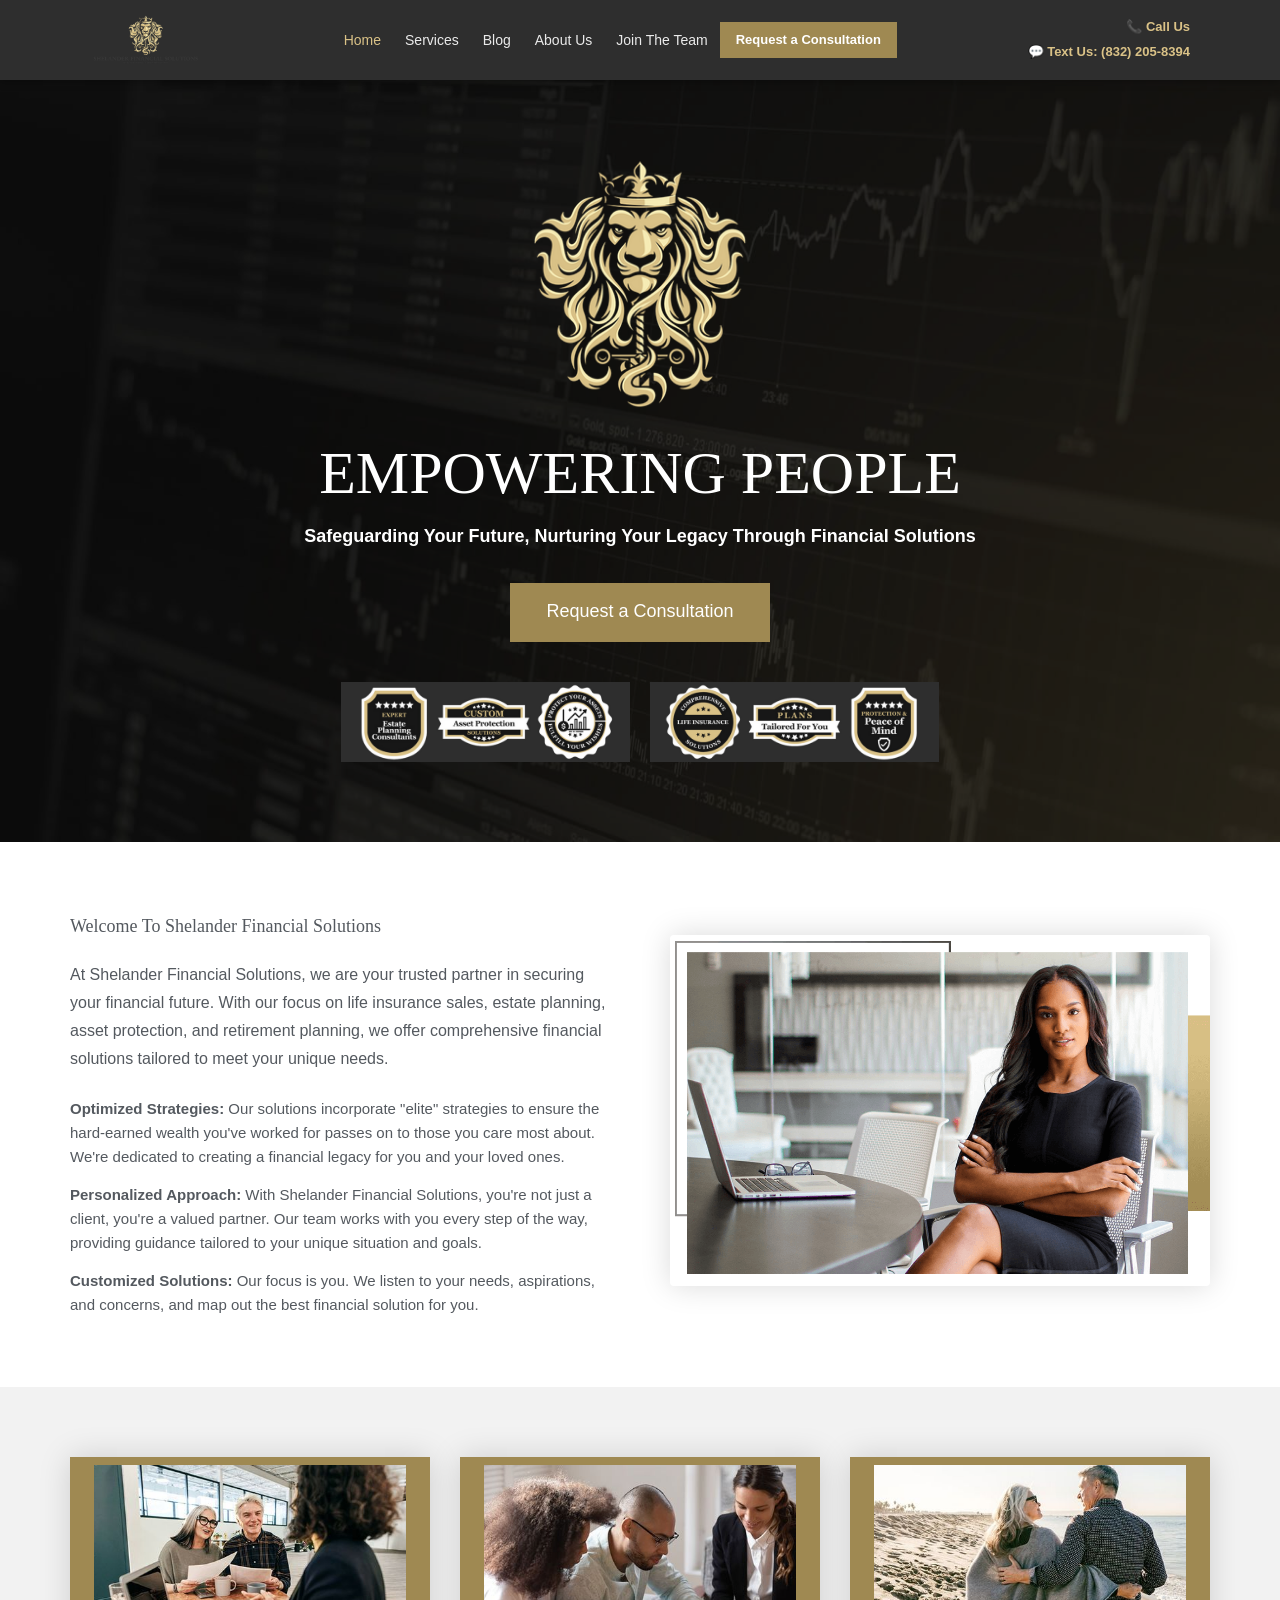
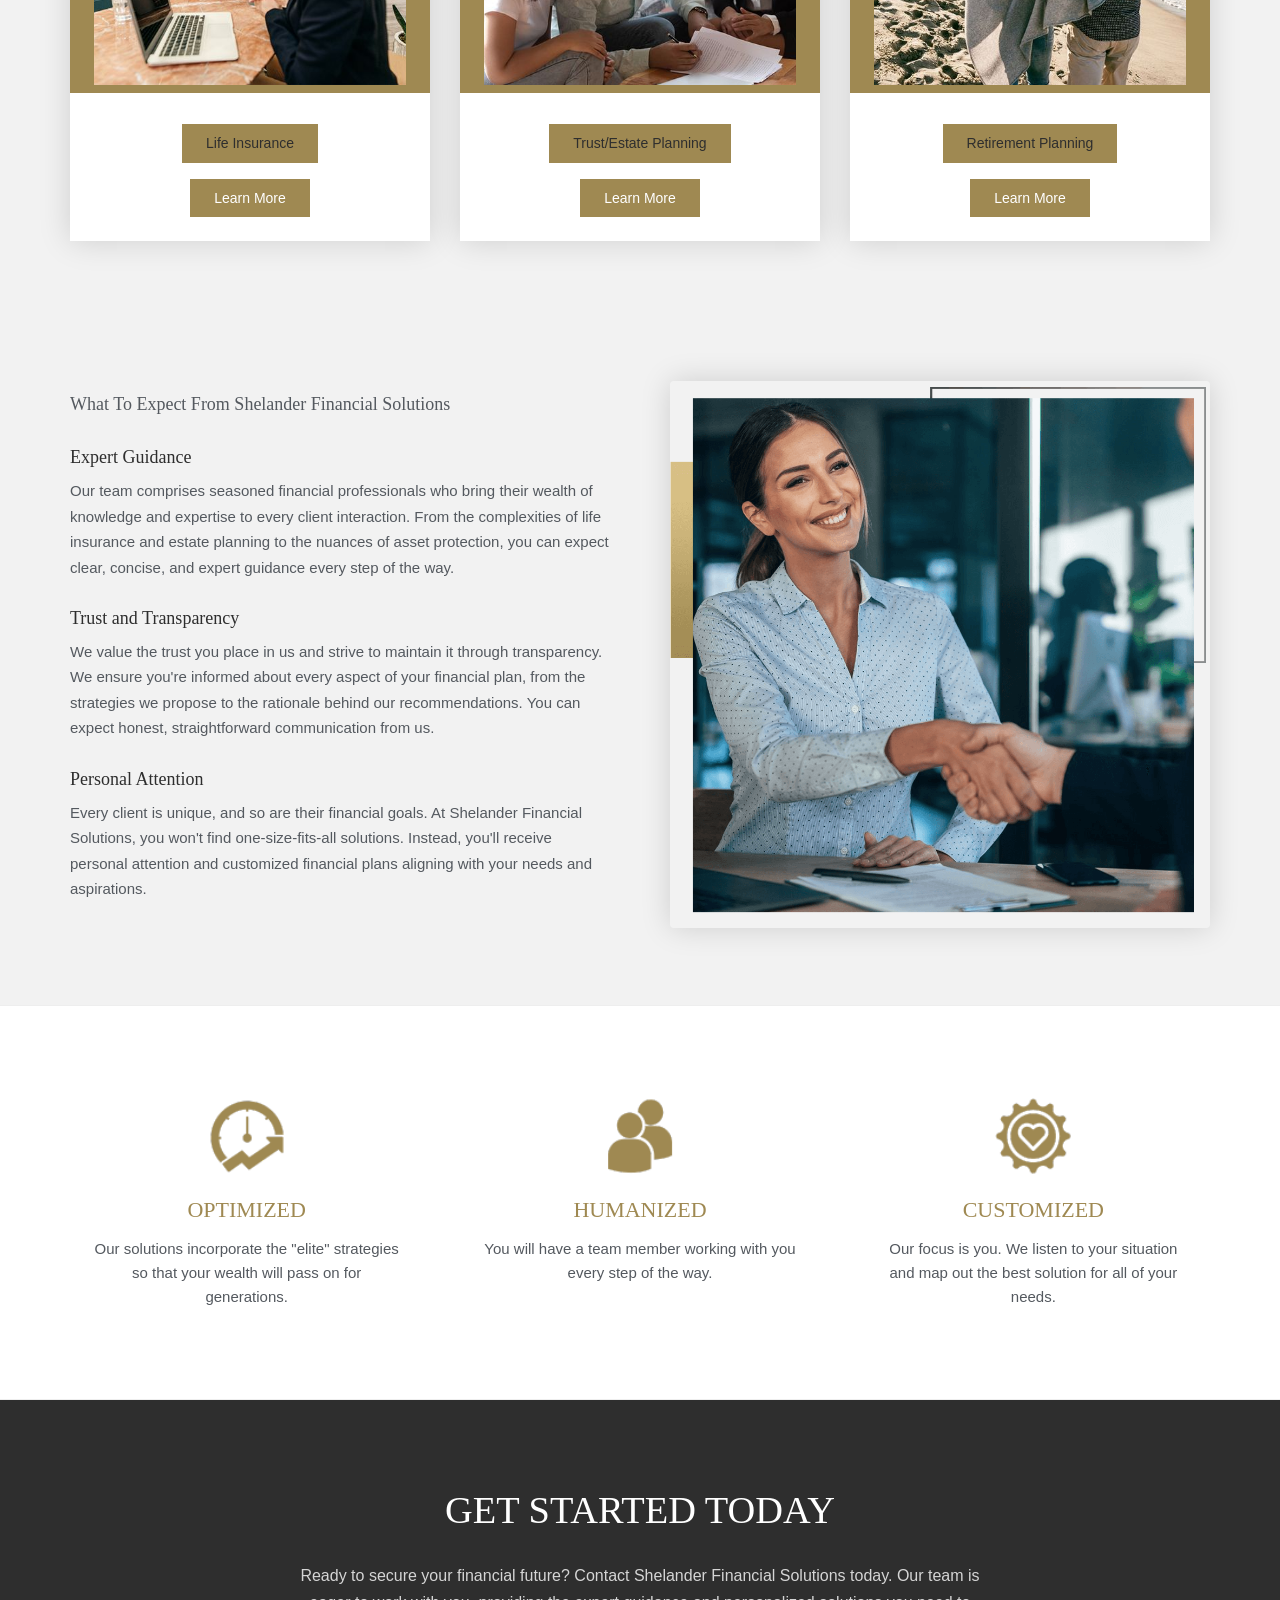
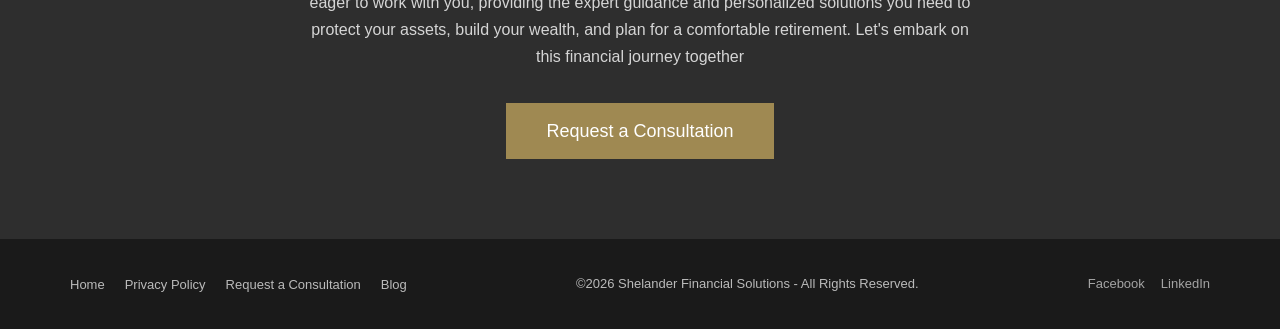
<file: index.html>
<!DOCTYPE html>
<html lang="en">
<head>
  <meta charset="UTF-8">
  <meta name="viewport" content="width=device-width, initial-scale=1.0">
  <title>Shelander Financial Services – Safeguarding Your Future, Nurturing Your Legacy Through Financial Solutions</title>
  <meta name="description" content="At Shelander Financial Solutions, we are your trusted partner in securing your financial future through life insurance, estate planning, asset protection, and retirement planning.">
  <link rel="canonical" href="https://shelanderfinancialsolutions.com/">
  <link rel="icon" href="wp-content/uploads/2024/04/cropped-Logo-Shelander-Financial-Solutions-Hero-270x270.png">
  <link rel="stylesheet" href="style.css">
</head>
<body>
<div id="nav-placeholder"></div>

<!-- ── HERO ─────────────────────────────────────────────────────────── -->
<section class="hero">
  <div class="hero-content">
    <img src="wp-content/uploads/2024/04/Logo-Shelander-Financial-Solutions-Hero.png" alt="Shelander Financial Solutions" class="hero-logo">
    <h2>Empowering People</h2>
    <p class="hero-sub">Safeguarding Your Future, Nurturing Your Legacy Through Financial Solutions</p>
    <a href="consultation.html" class="btn-hero">Request a Consultation</a>
    <div class="hero-badges">
      <img src="wp-content/uploads/2024/05/Trust_Estate-Planning-Hero-Trust-Badges.png" alt="Trust Badges">
      <img src="wp-content/uploads/2024/05/Hero-Trust-Badges.png" alt="Trust Badges">
    </div>
  </div>
</section>

<!-- ── WELCOME ───────────────────────────────────────────────────────── -->
<section class="section welcome-section">
  <div class="container">
    <div class="two-col">
      <div>
        <p style="font-family:'Georgia',serif;font-size:18px;font-weight:400;color:#54595F;margin-bottom:20px;">Welcome To Shelander Financial Solutions</p>
        <p class="section-body">At Shelander Financial Solutions, we are your trusted partner in securing your financial future. With our focus on life insurance sales, estate planning, asset protection, and retirement planning, we offer comprehensive financial solutions tailored to meet your unique needs.</p>
        <div style="margin-top:24px;">
          <p style="font-size:15px;color:#54595F;font-family:'Arial',sans-serif;margin-bottom:14px;"><strong>Optimized Strategies:</strong> Our solutions incorporate "elite" strategies to ensure the hard-earned wealth you've worked for passes on to those you care most about. We're dedicated to creating a financial legacy for you and your loved ones.</p>
          <p style="font-size:15px;color:#54595F;font-family:'Arial',sans-serif;margin-bottom:14px;"><strong>Personalized Approach:</strong> With Shelander Financial Solutions, you're not just a client, you're a valued partner. Our team works with you every step of the way, providing guidance tailored to your unique situation and goals.</p>
          <p style="font-size:15px;color:#54595F;font-family:'Arial',sans-serif;"><strong>Customized Solutions:</strong> Our focus is you. We listen to your needs, aspirations, and concerns, and map out the best financial solution for you.</p>
        </div>
      </div>
      <div>
        <img src="wp-content/uploads/2024/05/Business-woman-6.png" alt="Shelander Financial Solutions">
      </div>
    </div>
  </div>
</section>

<!-- ── SERVICES ──────────────────────────────────────────────────────── -->
<section class="section" style="background:var(--light-gray);">
  <div class="container">
    <div class="services-grid">
      <div class="service-card">
        <a href="life-insurance.html">
          <img src="wp-content/uploads/2024/05/Life-Insurance.jpg" alt="Life Insurance">
        </a>
        <div class="service-card-body">
          <h3><a href="life-insurance.html" style="color:inherit;">Life Insurance</a></h3>
          <a href="life-insurance.html">Learn More</a>
        </div>
      </div>
      <div class="service-card">
        <a href="trust-estate-planning.html">
          <img src="wp-content/uploads/2024/05/Estate-Planning.jpg" alt="Trust/Estate Planning">
        </a>
        <div class="service-card-body">
          <h3><a href="trust-estate-planning.html" style="color:inherit;">Trust/Estate Planning</a></h3>
          <a href="trust-estate-planning.html">Learn More</a>
        </div>
      </div>
      <div class="service-card">
        <a href="retirement-planning.html">
          <img src="wp-content/uploads/2024/05/Retirement.jpg" alt="Retirement Planning">
        </a>
        <div class="service-card-body">
          <h3><a href="retirement-planning.html" style="color:inherit;">Retirement Planning</a></h3>
          <a href="retirement-planning.html">Learn More</a>
        </div>
      </div>
    </div>
  </div>
</section>

<!-- ── WHAT TO EXPECT ────────────────────────────────────────────────── -->
<section class="section what-to-expect">
  <div class="container">
    <div class="two-col">
      <div>
        <p style="font-family:'Georgia',serif;font-size:18px;color:#54595F;margin-bottom:24px;">What To Expect From Shelander Financial Solutions</p>
        <div class="expect-text">
          <h3>Expert Guidance</h3>
          <p>Our team comprises seasoned financial professionals who bring their wealth of knowledge and expertise to every client interaction. From the complexities of life insurance and estate planning to the nuances of asset protection, you can expect clear, concise, and expert guidance every step of the way.</p>
          <h3>Trust and Transparency</h3>
          <p>We value the trust you place in us and strive to maintain it through transparency. We ensure you're informed about every aspect of your financial plan, from the strategies we propose to the rationale behind our recommendations. You can expect honest, straightforward communication from us.</p>
          <h3>Personal Attention</h3>
          <p>Every client is unique, and so are their financial goals. At Shelander Financial Solutions, you won't find one-size-fits-all solutions. Instead, you'll receive personal attention and customized financial plans aligning with your needs and aspirations.</p>
        </div>
      </div>
      <div>
        <img src="wp-content/uploads/2024/05/Business-woman.png" alt="Business Professional">
      </div>
    </div>
  </div>
</section>

<!-- ── FEATURES STRIP ────────────────────────────────────────────────── -->
<section class="section features-strip">
  <div class="container">
    <div class="features-grid">
      <div class="feature-item">
        <img src="wp-content/uploads/2024/05/Optimized.png" alt="Optimized">
        <h3>Optimized</h3>
        <p>Our solutions incorporate the "elite" strategies so that your wealth will pass on for generations.</p>
      </div>
      <div class="feature-item">
        <img src="wp-content/uploads/2024/05/Humanized.png" alt="Humanized">
        <h3>Humanized</h3>
        <p>You will have a team member working with you every step of the way.</p>
      </div>
      <div class="feature-item">
        <img src="wp-content/uploads/2024/05/Custom.png" alt="Customized">
        <h3>Customized</h3>
        <p>Our focus is you. We listen to your situation and map out the best solution for all of your needs.</p>
      </div>
    </div>
  </div>
</section>

<!-- ── CTA ───────────────────────────────────────────────────────────── -->
<section class="cta-section">
  <div class="container">
    <h2>Get Started Today</h2>
    <p>Ready to secure your financial future? Contact Shelander Financial Solutions today. Our team is eager to work with you, providing the expert guidance and personalized solutions you need to protect your assets, build your wealth, and plan for a comfortable retirement. Let's embark on this financial journey together</p>
    <a href="consultation.html" class="btn-cta">Request a Consultation</a>
  </div>
</section>

<div id="footer-placeholder"></div>
<script src="components.js"></script>
</body>
</html>
</file>
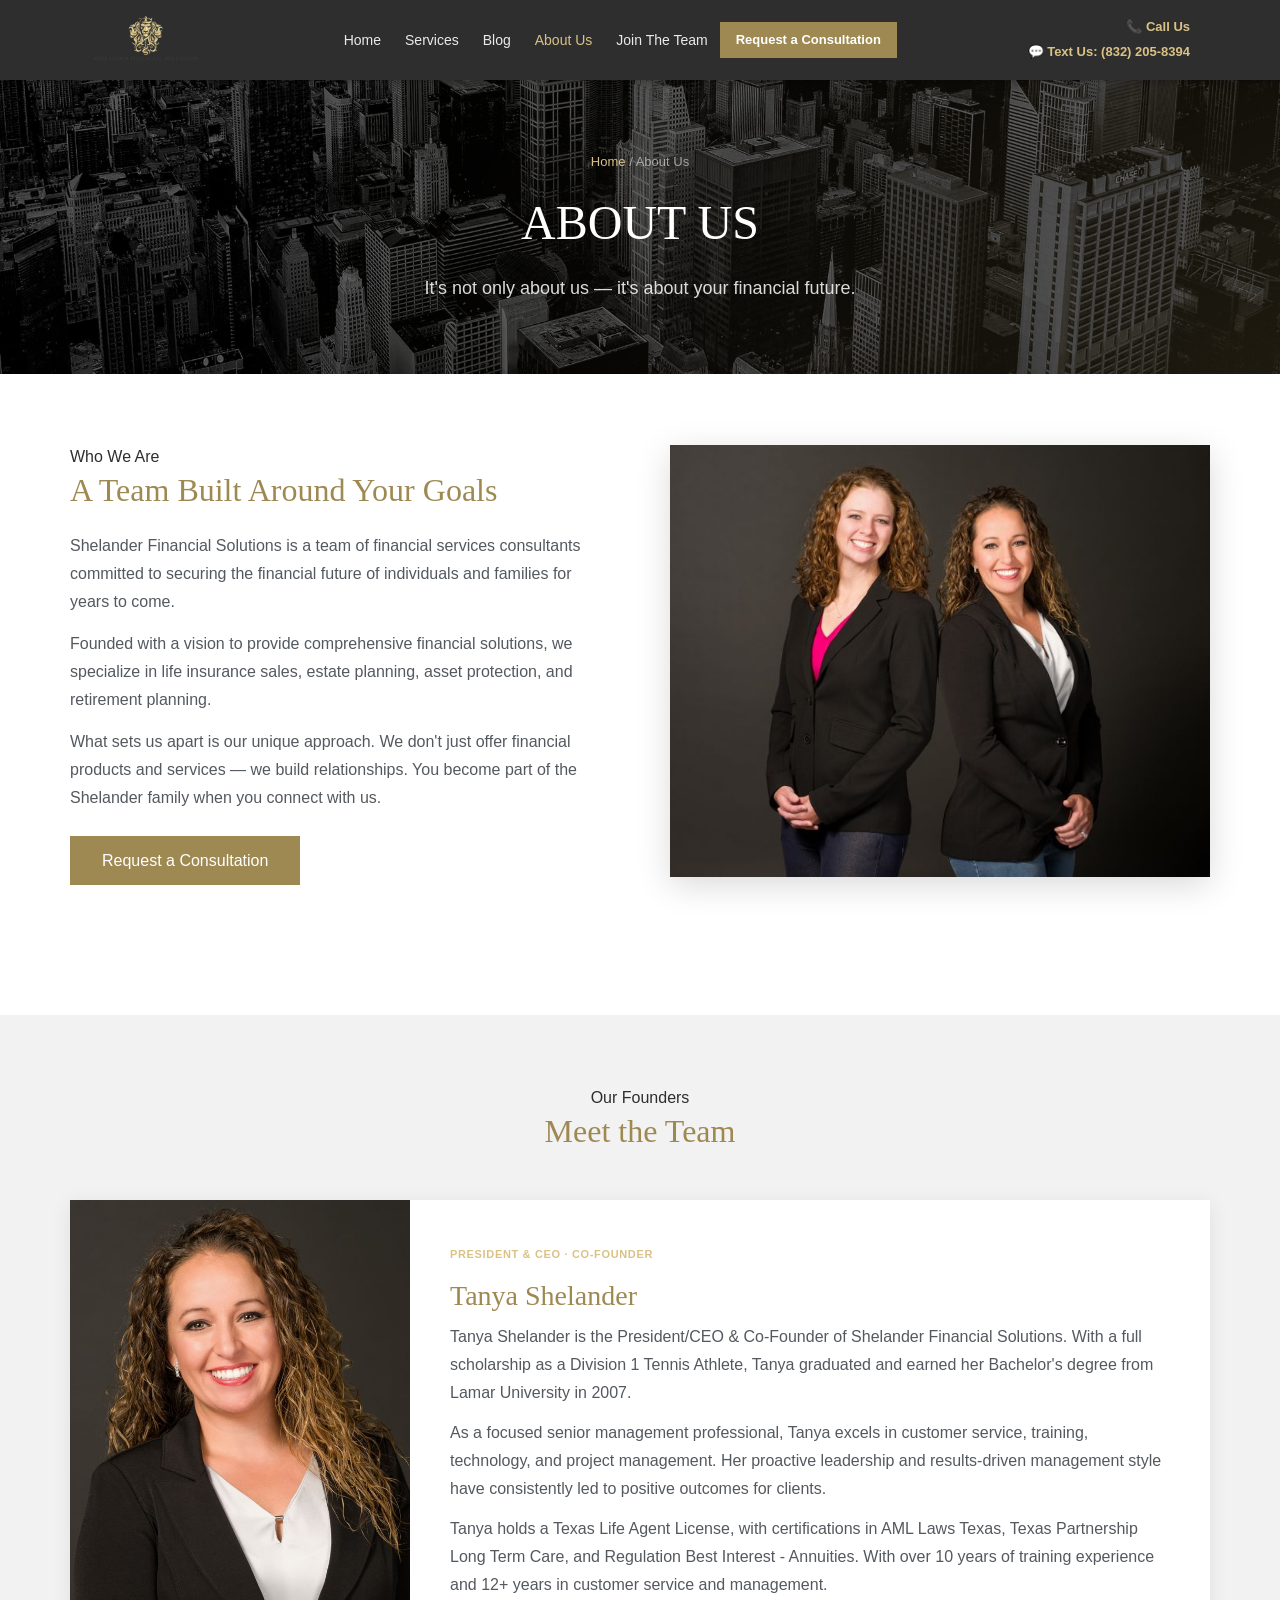
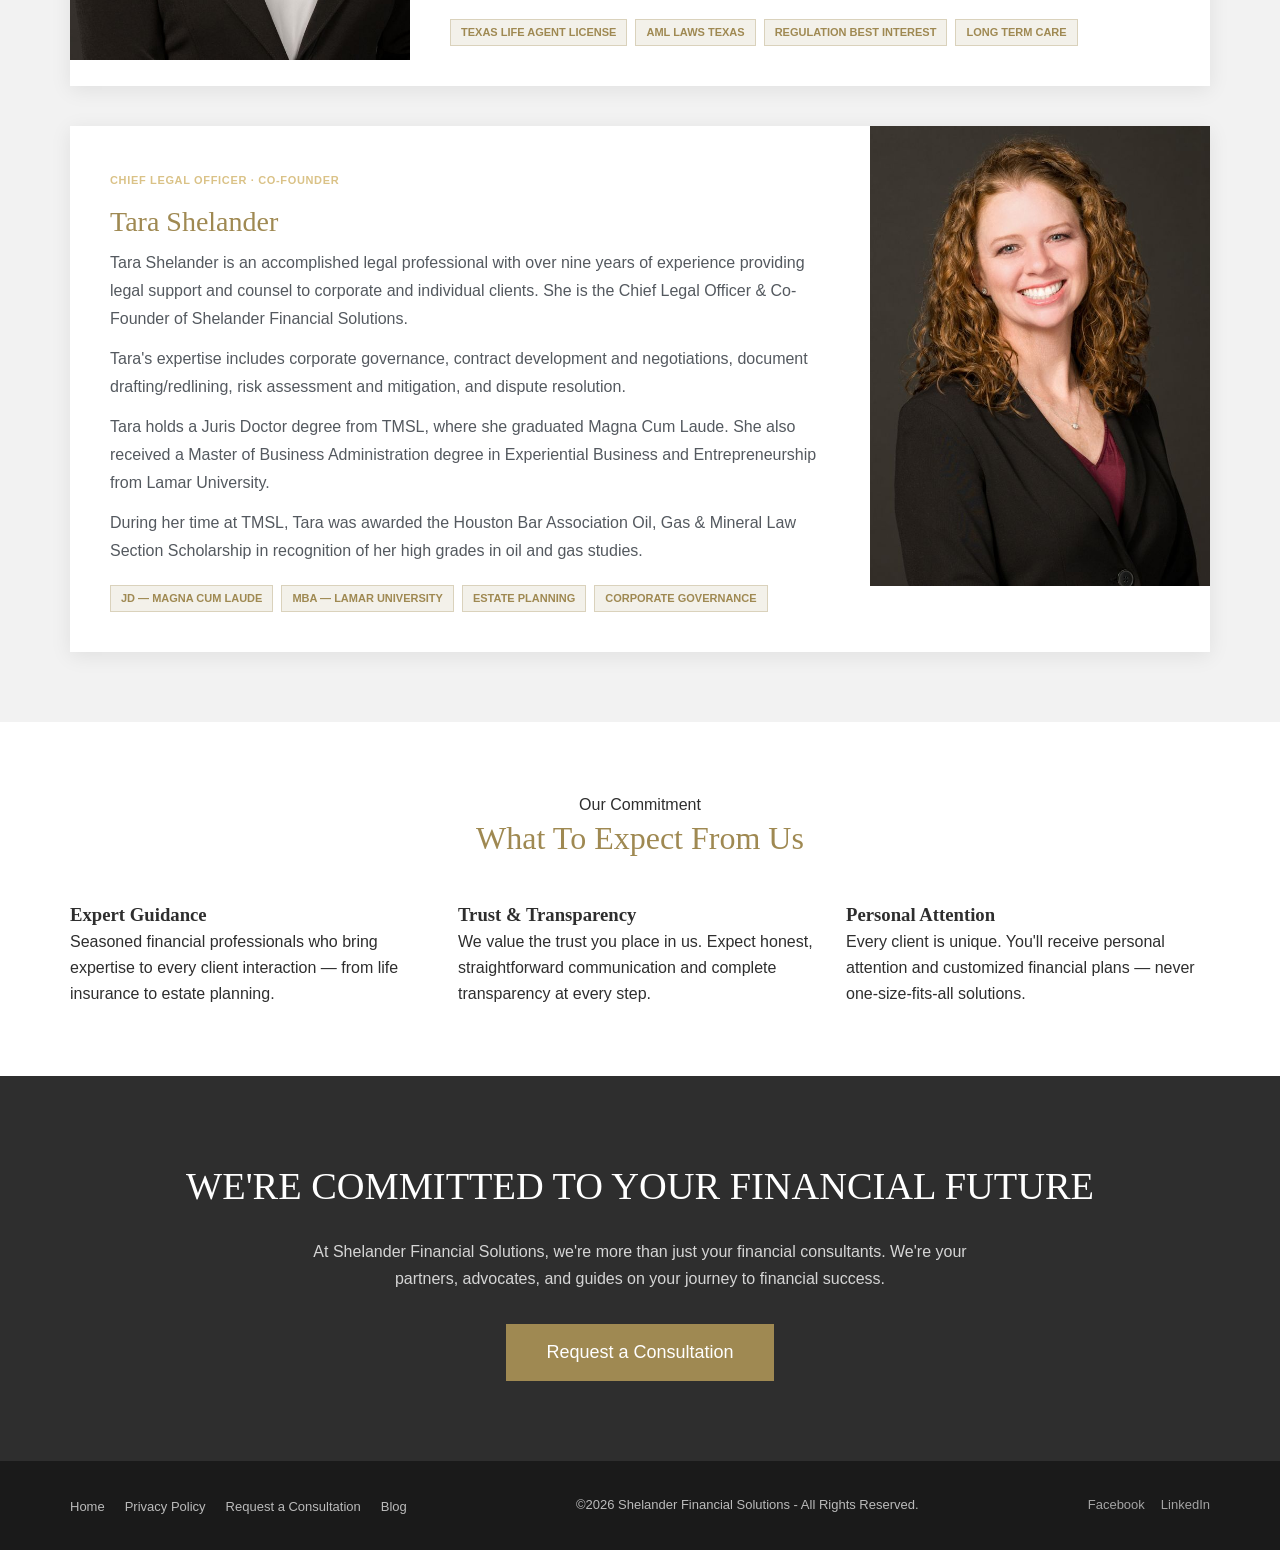
<file: about.html>
<!DOCTYPE html>
<html lang="en">
<head>
  <meta charset="UTF-8"><meta name="viewport" content="width=device-width, initial-scale=1.0">
  <title>About Us – Shelander Financial Solutions</title>
  <meta name="description" content="Meet Tanya Shelander (President/CEO) and Tara Shelander (Chief Legal Officer), co-founders of Shelander Financial Solutions in Texas.">
  <link rel="canonical" href="https://shelanderfinancialsolutions.com/about-us/">
  <link rel="icon" href="wp-content/uploads/2024/04/cropped-Logo-Shelander-Financial-Solutions-Hero-270x270.png">
  <link rel="stylesheet" href="style.css">
</head>
<body>
<div id="nav-placeholder"></div>

<div class="page-hero">
  <div class="page-hero-content">
    <div class="breadcrumb"><a href="index.html">Home</a> / About Us</div>
    <h1>About Us</h1>
    <p>It's not only about us — it's about your financial future.</p>
  </div>
</div>

<!-- Who We Are -->
<section class="section">
  <div class="container">
    <div style="display:grid;grid-template-columns:1fr 1fr;gap:60px;align-items:center;margin-bottom:60px;">
      <div>
        <span class="section-label">Who We Are</span>
        <h2 class="section-title">A Team Built Around Your Goals</h2>
        <div class="gold-divider"></div>
        <p class="section-body" style="margin-bottom:14px;">Shelander Financial Solutions is a team of financial services consultants committed to securing the financial future of individuals and families for years to come.</p>
        <p class="section-body" style="margin-bottom:14px;">Founded with a vision to provide comprehensive financial solutions, we specialize in life insurance sales, estate planning, asset protection, and retirement planning.</p>
        <p class="section-body" style="margin-bottom:24px;">What sets us apart is our unique approach. We don't just offer financial products and services — we build relationships. You become part of the Shelander family when you connect with us.</p>
        <a href="consultation.html" class="btn">Request a Consultation</a>
      </div>
      <div>
        <img src="wp-content/uploads/2024/05/MHP_5268-Edit-Full-Size.jpg" alt="Shelander Financial Solutions Team" style="width:100%;box-shadow:0 8px 32px rgba(0,0,0,0.15);">
      </div>
    </div>
  </div>
</section>

<!-- Tanya -->
<section class="section" style="background:var(--light-gray);">
  <div class="container">
    <div style="text-align:center;margin-bottom:48px;">
      <span class="section-label">Our Founders</span>
      <h2 class="section-title">Meet the Team</h2>
      <div class="gold-divider center"></div>
    </div>
    <div style="display:grid;grid-template-columns:340px 1fr;gap:0;background:#fff;margin-bottom:40px;box-shadow:0 4px 20px rgba(0,0,0,0.08);">
      <img src="wp-content/uploads/2024/05/MHP_5287-Edit-Full-Size-3.jpg" alt="Tanya Shelander" style="width:100%;height:460px;object-fit:cover;object-position:top;display:block;">
      <div style="padding:40px;">
        <span style="font-size:11px;font-weight:700;text-transform:uppercase;letter-spacing:.06em;color:var(--gold);">President &amp; CEO · Co-Founder</span>
        <h2 style="font-family:Georgia,serif;font-size:28px;font-weight:400;color:var(--gold-dark);margin:8px 0 4px;">Tanya Shelander</h2>
        <div class="gold-divider"></div>
        <p class="section-body" style="margin-bottom:12px;">Tanya Shelander is the President/CEO &amp; Co-Founder of Shelander Financial Solutions. With a full scholarship as a Division 1 Tennis Athlete, Tanya graduated and earned her Bachelor's degree from Lamar University in 2007.</p>
        <p class="section-body" style="margin-bottom:12px;">As a focused senior management professional, Tanya excels in customer service, training, technology, and project management. Her proactive leadership and results-driven management style have consistently led to positive outcomes for clients.</p>
        <p class="section-body" style="margin-bottom:20px;">Tanya holds a Texas Life Agent License, with certifications in AML Laws Texas, Texas Partnership Long Term Care, and Regulation Best Interest - Annuities. With over 10 years of training experience and 12+ years in customer service and management.</p>
        <div style="display:flex;flex-wrap:wrap;gap:8px;">
          <span style="font-size:11px;font-weight:700;text-transform:uppercase;padding:4px 10px;background:rgba(159,137,82,0.12);color:var(--gold-dark);border:1px solid rgba(159,137,82,0.3);">Texas Life Agent License</span>
          <span style="font-size:11px;font-weight:700;text-transform:uppercase;padding:4px 10px;background:rgba(159,137,82,0.12);color:var(--gold-dark);border:1px solid rgba(159,137,82,0.3);">AML Laws Texas</span>
          <span style="font-size:11px;font-weight:700;text-transform:uppercase;padding:4px 10px;background:rgba(159,137,82,0.12);color:var(--gold-dark);border:1px solid rgba(159,137,82,0.3);">Regulation Best Interest</span>
          <span style="font-size:11px;font-weight:700;text-transform:uppercase;padding:4px 10px;background:rgba(159,137,82,0.12);color:var(--gold-dark);border:1px solid rgba(159,137,82,0.3);">Long Term Care</span>
        </div>
      </div>
    </div>

    <!-- Tara -->
    <div style="display:grid;grid-template-columns:1fr 340px;gap:0;background:#fff;box-shadow:0 4px 20px rgba(0,0,0,0.08);">
      <div style="padding:40px;">
        <span style="font-size:11px;font-weight:700;text-transform:uppercase;letter-spacing:.06em;color:var(--gold);">Chief Legal Officer · Co-Founder</span>
        <h2 style="font-family:Georgia,serif;font-size:28px;font-weight:400;color:var(--gold-dark);margin:8px 0 4px;">Tara Shelander</h2>
        <div class="gold-divider"></div>
        <p class="section-body" style="margin-bottom:12px;">Tara Shelander is an accomplished legal professional with over nine years of experience providing legal support and counsel to corporate and individual clients. She is the Chief Legal Officer &amp; Co-Founder of Shelander Financial Solutions.</p>
        <p class="section-body" style="margin-bottom:12px;">Tara's expertise includes corporate governance, contract development and negotiations, document drafting/redlining, risk assessment and mitigation, and dispute resolution.</p>
        <p class="section-body" style="margin-bottom:12px;">Tara holds a Juris Doctor degree from TMSL, where she graduated Magna Cum Laude. She also received a Master of Business Administration degree in Experiential Business and Entrepreneurship from Lamar University.</p>
        <p class="section-body" style="margin-bottom:20px;">During her time at TMSL, Tara was awarded the Houston Bar Association Oil, Gas &amp; Mineral Law Section Scholarship in recognition of her high grades in oil and gas studies.</p>
        <div style="display:flex;flex-wrap:wrap;gap:8px;">
          <span style="font-size:11px;font-weight:700;text-transform:uppercase;padding:4px 10px;background:rgba(159,137,82,0.12);color:var(--gold-dark);border:1px solid rgba(159,137,82,0.3);">JD — Magna Cum Laude</span>
          <span style="font-size:11px;font-weight:700;text-transform:uppercase;padding:4px 10px;background:rgba(159,137,82,0.12);color:var(--gold-dark);border:1px solid rgba(159,137,82,0.3);">MBA — Lamar University</span>
          <span style="font-size:11px;font-weight:700;text-transform:uppercase;padding:4px 10px;background:rgba(159,137,82,0.12);color:var(--gold-dark);border:1px solid rgba(159,137,82,0.3);">Estate Planning</span>
          <span style="font-size:11px;font-weight:700;text-transform:uppercase;padding:4px 10px;background:rgba(159,137,82,0.12);color:var(--gold-dark);border:1px solid rgba(159,137,82,0.3);">Corporate Governance</span>
        </div>
      </div>
      <img src="wp-content/uploads/2024/05/MHP_5225-Edit-Full-Size-3.jpg" alt="Tara Shelander" style="width:100%;height:460px;object-fit:cover;object-position:top;display:block;">
    </div>
  </div>
</section>

<!-- What To Expect -->
<section class="section">
  <div class="container">
    <div style="text-align:center;margin-bottom:40px;">
      <span class="section-label">Our Commitment</span>
      <h2 class="section-title">What To Expect From Us</h2>
      <div class="gold-divider center"></div>
    </div>
    <div style="display:grid;grid-template-columns:repeat(3,1fr);gap:24px;">
      <div class="card"><h3>Expert Guidance</h3><p>Seasoned financial professionals who bring expertise to every client interaction — from life insurance to estate planning.</p></div>
      <div class="card"><h3>Trust &amp; Transparency</h3><p>We value the trust you place in us. Expect honest, straightforward communication and complete transparency at every step.</p></div>
      <div class="card"><h3>Personal Attention</h3><p>Every client is unique. You'll receive personal attention and customized financial plans — never one-size-fits-all solutions.</p></div>
    </div>
  </div>
</section>

<section class="cta-section">
  <div class="container">
    <h2>We're Committed to Your Financial Future</h2>
    <p>At Shelander Financial Solutions, we're more than just your financial consultants. We're your partners, advocates, and guides on your journey to financial success.</p>
    <a href="consultation.html" class="btn-cta">Request a Consultation</a>
  </div>
</section>

<div id="footer-placeholder"></div>
<script src="components.js"></script>
</body>
</html>
</file>
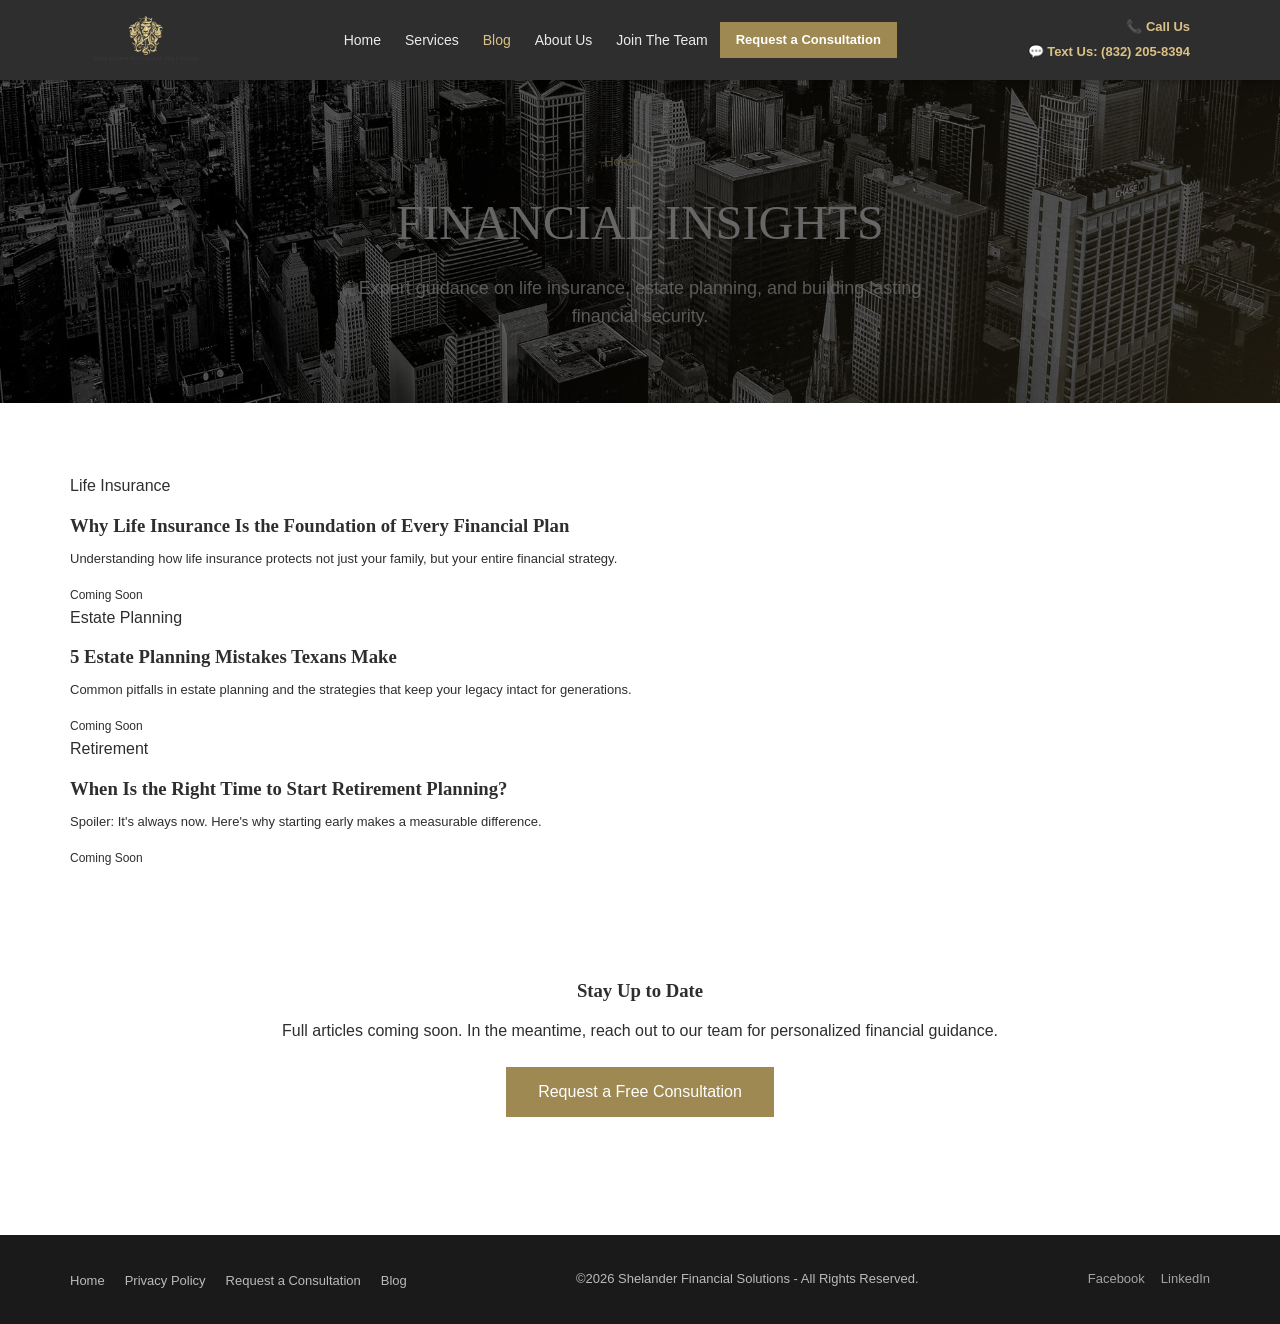
<file: blog.html>
<!DOCTYPE html>
<html lang="en">
<head>
  <meta charset="UTF-8"><meta name="viewport" content="width=device-width, initial-scale=1.0">
  <link rel="canonical" href="https://shelanderfinancialsolutions.com/blog/"><meta name="description" content="Financial insights on life insurance, estate planning, and retirement planning from Shelander Financial Solutions."><title>Blog – Shelander Financial Solutions</title>
  <link rel="preconnect" href="https://fonts.googleapis.com"><link rel="preconnect" href="https://fonts.gstatic.com" crossorigin>
  <link href="https://fonts.googleapis.com/css2?family=Playfair+Display:wght@600;700&family=Inter:wght@400;500;600;700&display=swap" rel="stylesheet">
  <link rel="stylesheet" href="style.css">
</head>
<body>
<div id="nav-placeholder"></div>
<div class="page-hero">
  <div class="breadcrumb"><a href="index.html">Home</a> / Blog</div>
  <h1>Financial Insights</h1>
  <p>Expert guidance on life insurance, estate planning, and building lasting financial security.</p>
</div>
<section class="section"><div class="container">
  <div class="grid-3">
    <div class="card"><span class="pill" style="margin-bottom:12px;display:inline-block;">Life Insurance</span><h3 style="margin-bottom:8px;">Why Life Insurance Is the Foundation of Every Financial Plan</h3><p style="font-size:13px;color:var(--text-muted);">Understanding how life insurance protects not just your family, but your entire financial strategy.</p><div style="margin-top:16px;font-size:12px;color:var(--text-muted);">Coming Soon</div></div>
    <div class="card"><span class="pill" style="margin-bottom:12px;display:inline-block;">Estate Planning</span><h3 style="margin-bottom:8px;">5 Estate Planning Mistakes Texans Make</h3><p style="font-size:13px;color:var(--text-muted);">Common pitfalls in estate planning and the strategies that keep your legacy intact for generations.</p><div style="margin-top:16px;font-size:12px;color:var(--text-muted);">Coming Soon</div></div>
    <div class="card"><span class="pill" style="margin-bottom:12px;display:inline-block;">Retirement</span><h3 style="margin-bottom:8px;">When Is the Right Time to Start Retirement Planning?</h3><p style="font-size:13px;color:var(--text-muted);">Spoiler: It's always now. Here's why starting early makes a measurable difference.</p><div style="margin-top:16px;font-size:12px;color:var(--text-muted);">Coming Soon</div></div>
  </div>
  <div style="text-align:center;margin-top:60px;padding:48px;background:var(--cream);border-radius:16px;">
    <h3>Stay Up to Date</h3>
    <p style="color:var(--text-muted);margin:12px 0 24px;">Full articles coming soon. In the meantime, reach out to our team for personalized financial guidance.</p>
    <a href="consultation.html" class="btn btn-primary">Request a Free Consultation</a>
  </div>
</div></section>
<div id="footer-placeholder"></div>
<script src="components.js"></script>
</body></html>
</file>
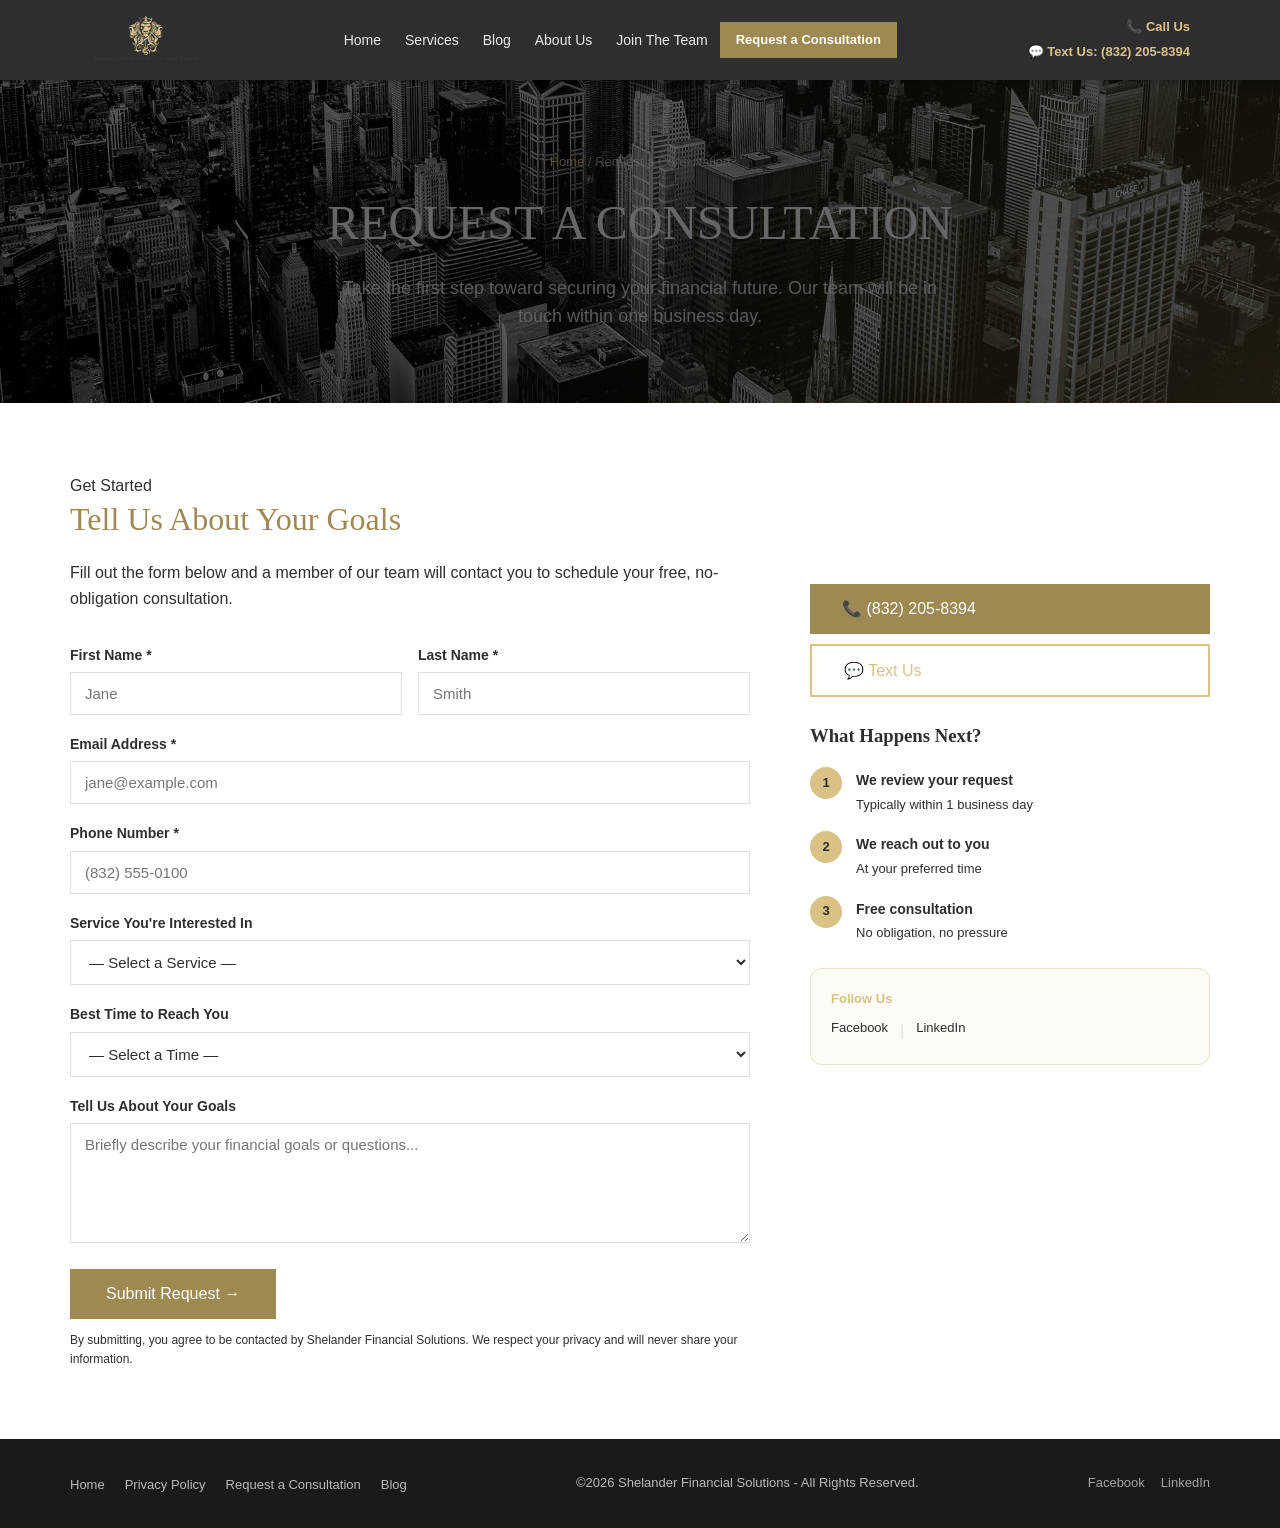
<file: consultation.html>
<!DOCTYPE html>
<html lang="en">
<head>
  <meta charset="UTF-8">
  <meta name="viewport" content="width=device-width, initial-scale=1.0">
  <link rel="canonical" href="https://shelanderfinancialsolutions.com/request-a-consultation/"><title>Request a Consultation – Shelander Financial Solutions</title>
  <meta name="description" content="Request a free financial consultation with Shelander Financial Solutions. Life insurance, estate planning, and retirement planning experts in Texas.">

  <link rel="preconnect" href="https://fonts.googleapis.com">
  <link rel="preconnect" href="https://fonts.gstatic.com" crossorigin>
  <link href="https://fonts.googleapis.com/css2?family=Playfair+Display:wght@600;700&family=Inter:wght@400;500;600;700&display=swap" rel="stylesheet">
  <link rel="stylesheet" href="/style.css">
</head>
<body>

<div id="nav-placeholder"></div>

<div class="page-hero">
  <div class="breadcrumb"><a href="index.html">Home</a> / Request a Consultation</div>
  <h1>Request a Consultation</h1>
  <p>Take the first step toward securing your financial future. Our team will be in touch within one business day.</p>
</div>

<section class="section">
  <div class="container">
    <div style="display:grid;grid-template-columns:1fr 400px;gap:60px;align-items:start;">

      <!-- Form -->
      <div>
        <span class="section-label">Get Started</span>
        <h2 class="section-title">Tell Us About Your Goals</h2>
        <div class="gold-divider"></div>
        <p style="margin-bottom:32px;">Fill out the form below and a member of our team will contact you to schedule your free, no-obligation consultation.</p>

        <form action="https://formsubmit.co/tanya@shelanderfinancialsolutions.com" method="POST" style="display:flex;flex-direction:column;gap:0;">
          <input type="hidden" name="_subject" value="New Consultation Request — Shelander Financial Solutions">
          <input type="hidden" name="_captcha" value="false">
          <input type="hidden" name="_next" value="https://shelanderfinancialsolutions.com/thank-you.html">

          <div style="display:grid;grid-template-columns:1fr 1fr;gap:16px;">
            <div class="form-group">
              <label class="form-label">First Name *</label>
              <input type="text" name="first_name" class="form-input" required placeholder="Jane">
            </div>
            <div class="form-group">
              <label class="form-label">Last Name *</label>
              <input type="text" name="last_name" class="form-input" required placeholder="Smith">
            </div>
          </div>

          <div class="form-group">
            <label class="form-label">Email Address *</label>
            <input type="email" name="email" class="form-input" required placeholder="jane@example.com">
          </div>

          <div class="form-group">
            <label class="form-label">Phone Number *</label>
            <input type="tel" name="phone" class="form-input" required placeholder="(832) 555-0100">
          </div>

          <div class="form-group">
            <label class="form-label">Service You're Interested In</label>
            <select name="service" class="form-select">
              <option value="">— Select a Service —</option>
              <option value="Life Insurance">Life Insurance</option>
              <option value="Universal Life Insurance">Universal Life Insurance</option>
              <option value="Whole Life Insurance">Whole Life Insurance</option>
              <option value="Trust/Estate Planning">Trust/Estate Planning</option>
              <option value="Retirement Planning">Retirement Planning</option>
              <option value="Multiple / Not Sure">Multiple / Not Sure</option>
            </select>
          </div>

          <div class="form-group">
            <label class="form-label">Best Time to Reach You</label>
            <select name="best_time" class="form-select">
              <option value="">— Select a Time —</option>
              <option value="Morning (9am–12pm)">Morning (9am–12pm)</option>
              <option value="Afternoon (12pm–5pm)">Afternoon (12pm–5pm)</option>
              <option value="Evening (5pm–7pm)">Evening (5pm–7pm)</option>
              <option value="Any Time">Any Time</option>
            </select>
          </div>

          <div class="form-group">
            <label class="form-label">Tell Us About Your Goals</label>
            <textarea name="message" class="form-textarea" placeholder="Briefly describe your financial goals or questions..."></textarea>
          </div>

          <button type="submit" class="btn btn-primary" style="align-self:flex-start;padding:16px 36px;font-size:16px;">
            Submit Request →
          </button>
          <p style="font-size:12px;color:var(--text-muted);margin-top:12px;">By submitting, you agree to be contacted by Shelander Financial Solutions. We respect your privacy and will never share your information.</p>
        </form>
      </div>

      <!-- Sidebar -->
      <div style="position:sticky;top:100px;">
        <div class="card" style="margin-bottom:24px;background:var(--navy);border-color:var(--navy);">
          <h3 style="color:white;margin-bottom:16px;">Prefer to Call?</h3>
          <p style="color:rgba(255,255,255,0.8);font-size:14px;margin-bottom:20px;">Speak directly with a member of our team. We're available Monday–Friday.</p>
          <a href="tel:8322058394" class="btn btn-primary" style="width:100%;justify-content:center;">📞 (832) 205-8394</a>
          <a href="sms:8322058394" class="btn btn-outline" style="width:100%;justify-content:center;margin-top:10px;">💬 Text Us</a>
        </div>

        <div class="card" style="background:var(--cream);">
          <h3 style="margin-bottom:16px;">What Happens Next?</h3>
          <div style="display:flex;flex-direction:column;gap:16px;">
            <div style="display:flex;gap:14px;align-items:flex-start;">
              <div style="width:32px;height:32px;min-width:32px;background:var(--gold);border-radius:50%;display:flex;align-items:center;justify-content:center;font-weight:700;font-size:13px;color:var(--navy);">1</div>
              <div><strong style="font-size:14px;">We review your request</strong><p style="font-size:13px;color:var(--text-muted);margin-top:2px;">Typically within 1 business day</p></div>
            </div>
            <div style="display:flex;gap:14px;align-items:flex-start;">
              <div style="width:32px;height:32px;min-width:32px;background:var(--gold);border-radius:50%;display:flex;align-items:center;justify-content:center;font-weight:700;font-size:13px;color:var(--navy);">2</div>
              <div><strong style="font-size:14px;">We reach out to you</strong><p style="font-size:13px;color:var(--text-muted);margin-top:2px;">At your preferred time</p></div>
            </div>
            <div style="display:flex;gap:14px;align-items:flex-start;">
              <div style="width:32px;height:32px;min-width:32px;background:var(--gold);border-radius:50%;display:flex;align-items:center;justify-content:center;font-weight:700;font-size:13px;color:var(--navy);">3</div>
              <div><strong style="font-size:14px;">Free consultation</strong><p style="font-size:13px;color:var(--text-muted);margin-top:2px;">No obligation, no pressure</p></div>
            </div>
          </div>
        </div>

        <div style="margin-top:24px;padding:20px;border:1px solid rgba(200,168,75,0.3);border-radius:12px;background:rgba(200,168,75,0.05);">
          <div style="font-size:13px;font-weight:600;color:var(--gold);margin-bottom:8px;">Follow Us</div>
          <div style="display:flex;gap:12px;">
            <a href="https://www.facebook.com/shelanderfinancialsolutions?mibextid=LQQJ4d" target="_blank" rel="noopener" style="font-size:13px;color:var(--navy);font-weight:500;">Facebook</a>
            <span style="color:var(--border);">|</span>
            <a href="https://www.linkedin.com/company/shelander-financial-solutions/" target="_blank" rel="noopener" style="font-size:13px;color:var(--navy);font-weight:500;">LinkedIn</a>
          </div>
        </div>
      </div>
    </div>
  </div>
</section>

<div id="footer-placeholder"></div>
<script src="components.js"></script>
</body>
</html>
</file>
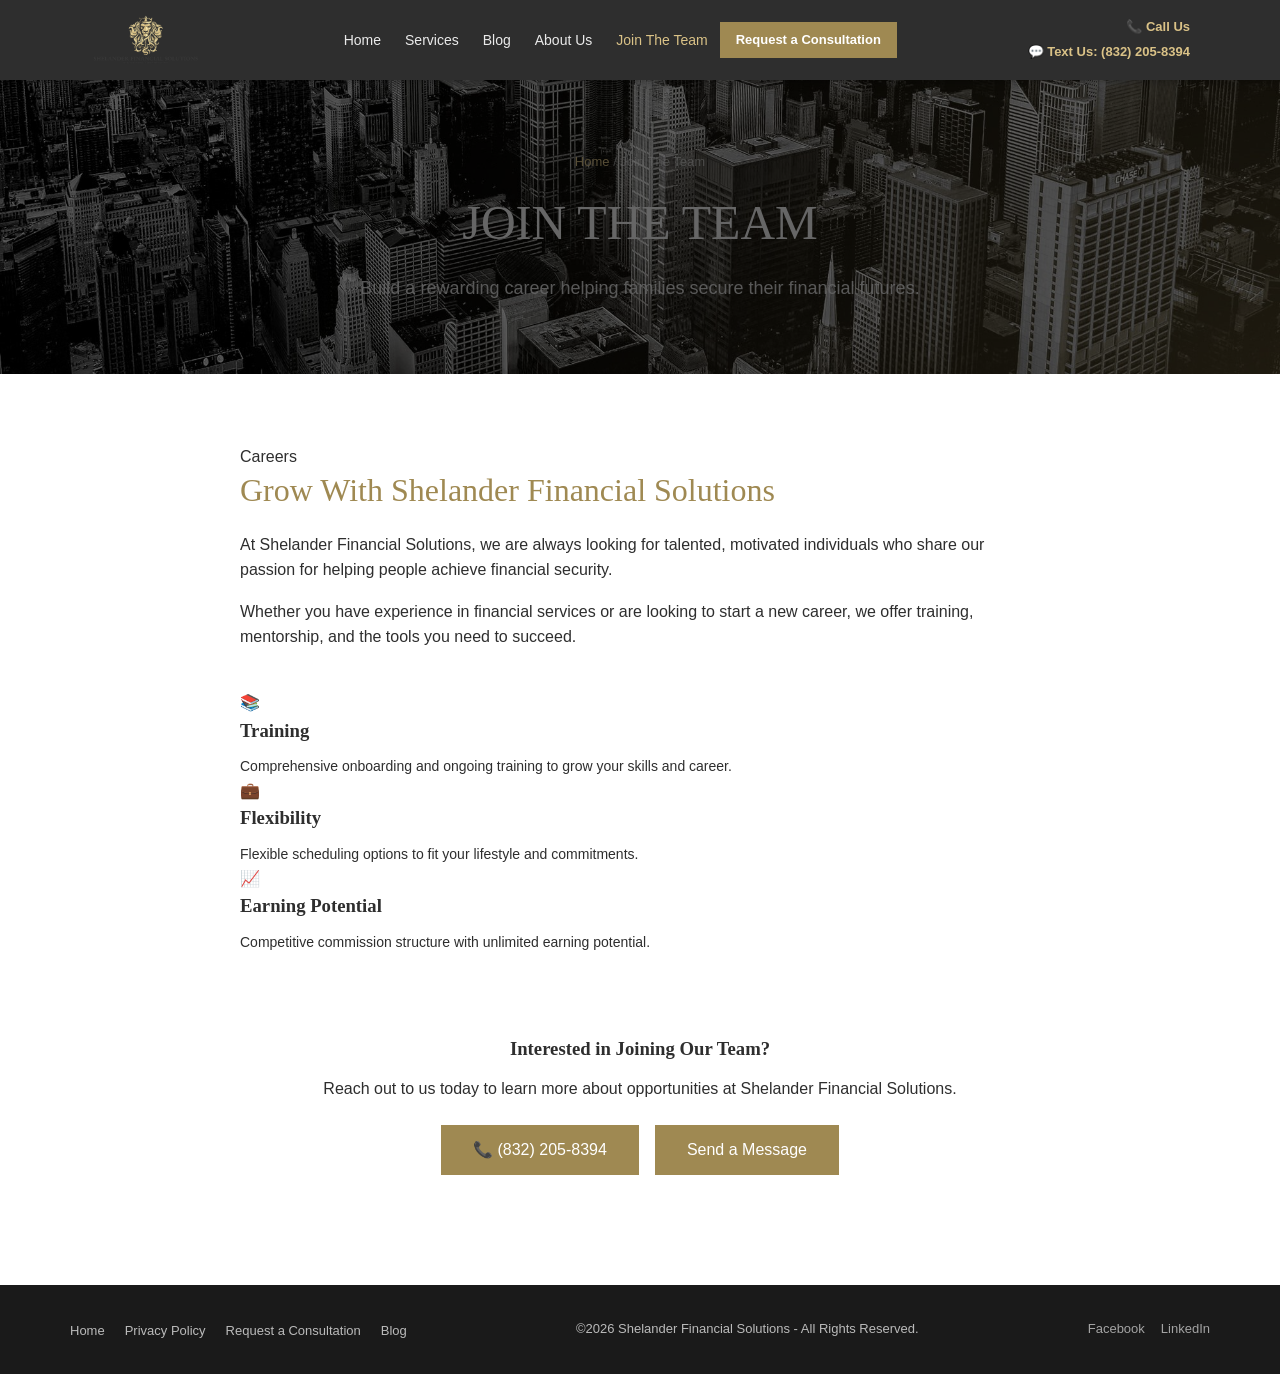
<file: join.html>
<!DOCTYPE html>
<html lang="en">
<head>
  <meta charset="UTF-8"><meta name="viewport" content="width=device-width, initial-scale=1.0">
  <link rel="canonical" href="https://shelanderfinancialsolutions.com/join-the-team/"><title>Join The Team – Shelander Financial Solutions</title>
  <link rel="preconnect" href="https://fonts.googleapis.com"><link rel="preconnect" href="https://fonts.gstatic.com" crossorigin>
  <link href="https://fonts.googleapis.com/css2?family=Playfair+Display:wght@600;700&family=Inter:wght@400;500;600;700&display=swap" rel="stylesheet">
  <link rel="stylesheet" href="style.css">
</head>
<body>
<div id="nav-placeholder"></div>
<div class="page-hero">
  <div class="breadcrumb"><a href="index.html">Home</a> / Join The Team</div>
  <h1>Join The Team</h1>
  <p>Build a rewarding career helping families secure their financial futures.</p>
</div>
<section class="section"><div class="container" style="max-width:800px;">
  <span class="section-label">Careers</span>
  <h2 class="section-title">Grow With Shelander Financial Solutions</h2>
  <div class="gold-divider"></div>
  <p style="margin-bottom:16px;">At Shelander Financial Solutions, we are always looking for talented, motivated individuals who share our passion for helping people achieve financial security.</p>
  <p style="margin-bottom:16px;">Whether you have experience in financial services or are looking to start a new career, we offer training, mentorship, and the tools you need to succeed.</p>
  <div class="grid-3" style="margin:40px 0;">
    <div class="card"><div class="card-icon">📚</div><h3>Training</h3><p style="font-size:14px;margin-top:10px;">Comprehensive onboarding and ongoing training to grow your skills and career.</p></div>
    <div class="card"><div class="card-icon">💼</div><h3>Flexibility</h3><p style="font-size:14px;margin-top:10px;">Flexible scheduling options to fit your lifestyle and commitments.</p></div>
    <div class="card"><div class="card-icon">📈</div><h3>Earning Potential</h3><p style="font-size:14px;margin-top:10px;">Competitive commission structure with unlimited earning potential.</p></div>
  </div>
  <div style="background:var(--cream);border-radius:16px;padding:40px;text-align:center;">
    <h3 style="margin-bottom:12px;">Interested in Joining Our Team?</h3>
    <p style="margin-bottom:24px;color:var(--text-muted);">Reach out to us today to learn more about opportunities at Shelander Financial Solutions.</p>
    <div style="display:flex;gap:16px;justify-content:center;flex-wrap:wrap;">
      <a href="tel:8322058394" class="btn btn-primary">📞 (832) 205-8394</a>
      <a href="consultation.html" class="btn btn-navy">Send a Message</a>
    </div>
  </div>
</div></section>
<div id="footer-placeholder"></div>
<script src="components.js"></script>
</body></html>
</file>
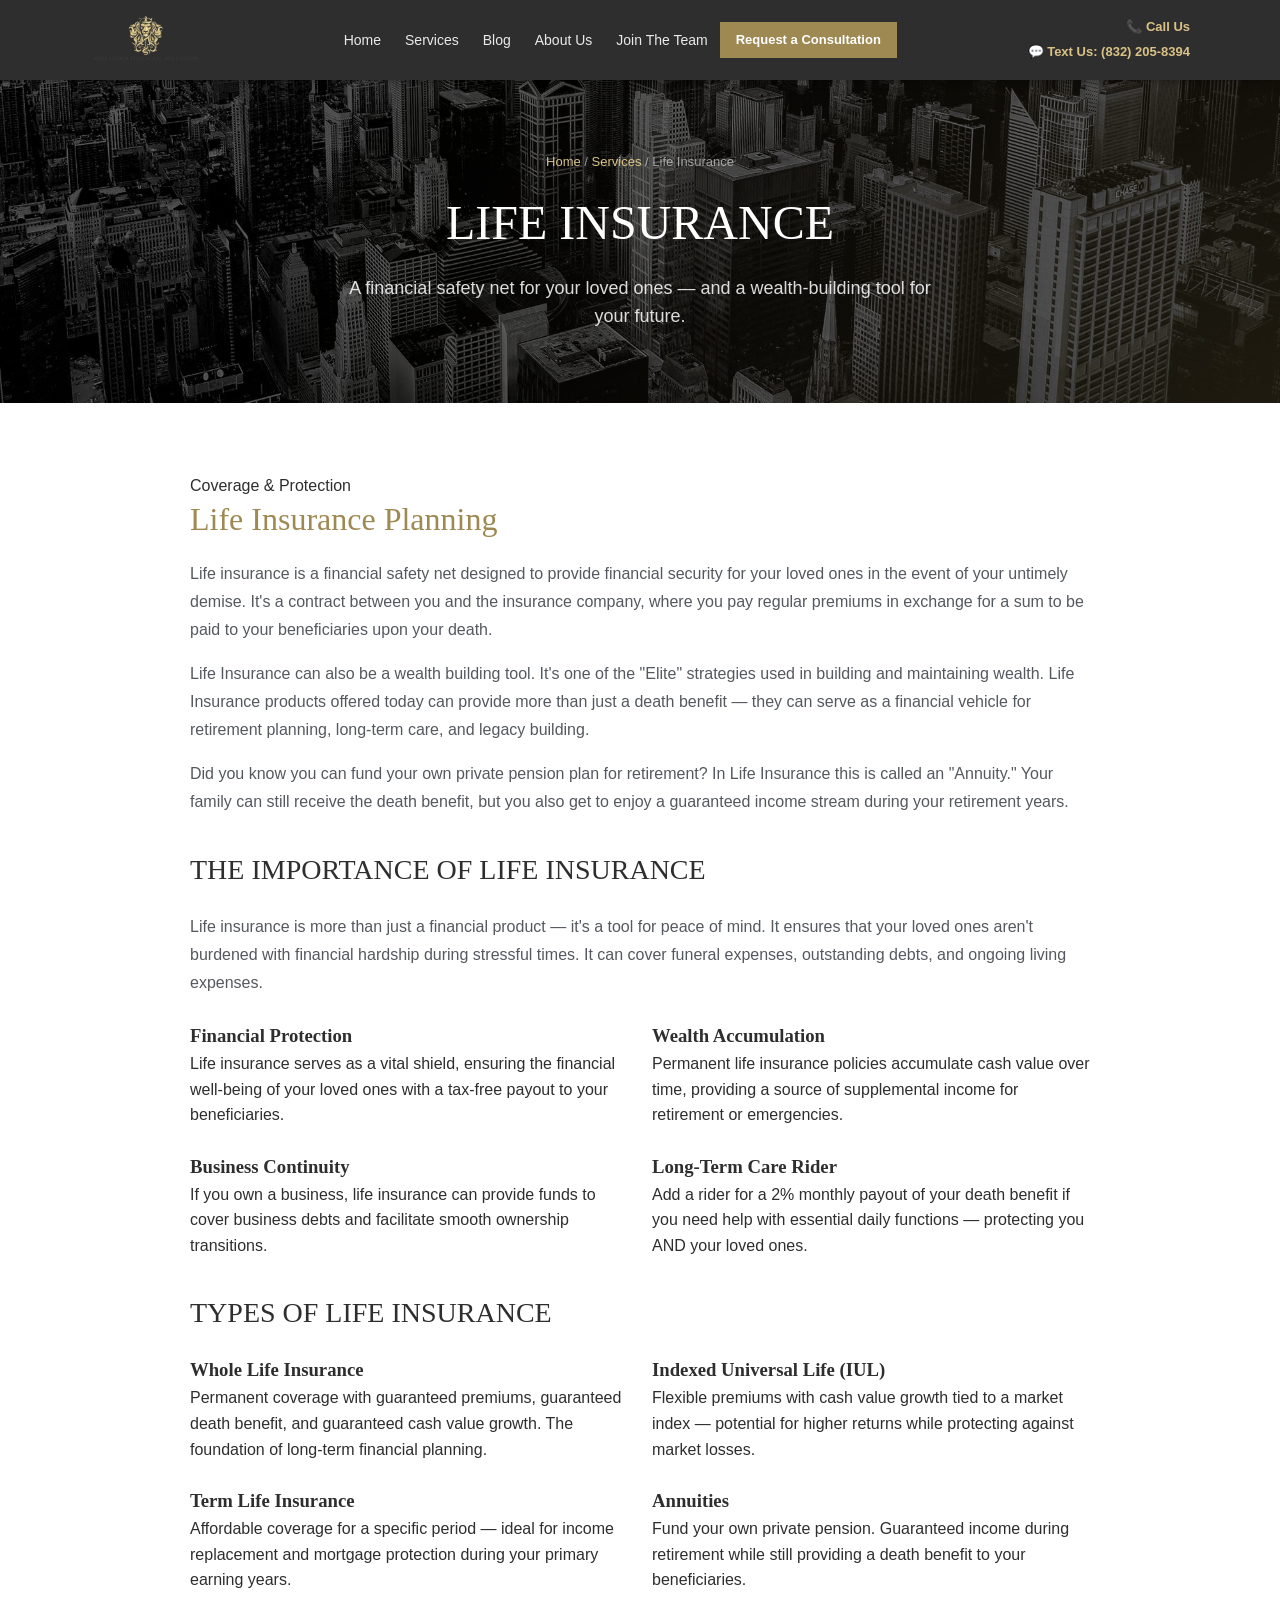
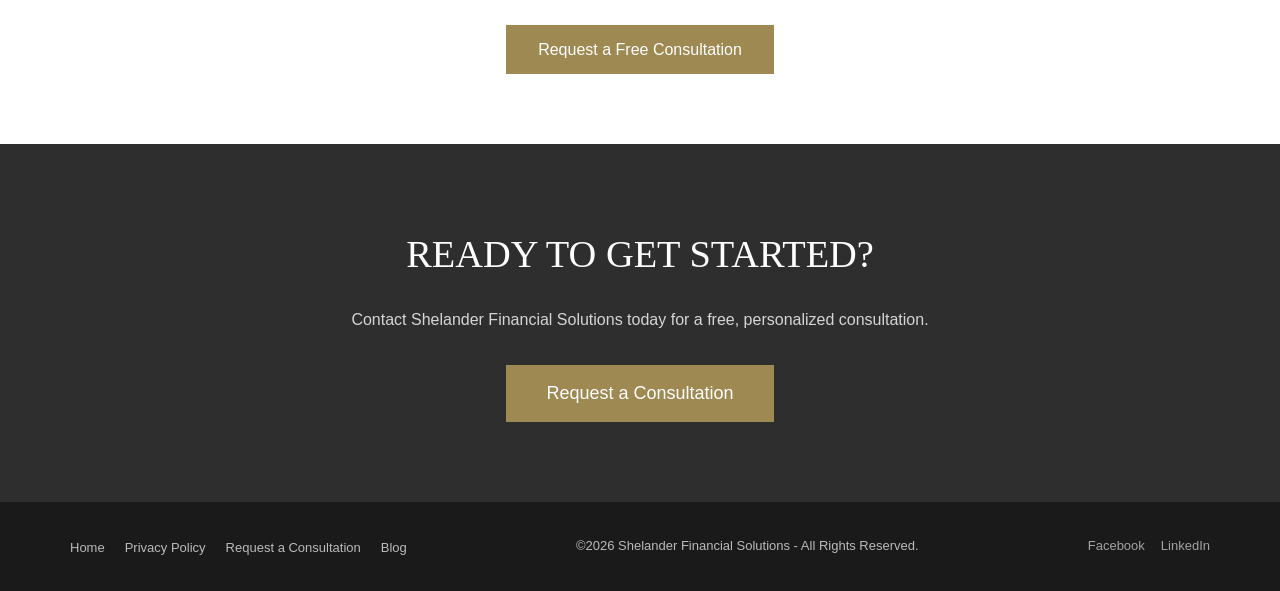
<file: life-insurance.html>
<!DOCTYPE html>
<html lang="en">
<head>
  <meta charset="UTF-8"><meta name="viewport" content="width=device-width, initial-scale=1.0">
  <title>Life Insurance – Shelander Financial Solutions</title>
  <meta name="description" content="Life insurance solutions from Shelander Financial Solutions in Texas. Protect your loved ones and build wealth with the right policy.">
  <link rel="canonical" href="https://shelanderfinancialsolutions.com/services/life-insurance/">
  <link rel="icon" href="wp-content/uploads/2024/04/cropped-Logo-Shelander-Financial-Solutions-Hero-270x270.png">
  <link rel="stylesheet" href="style.css">
</head>
<body>
<div id="nav-placeholder"></div>
<div class="page-hero">
  <div class="page-hero-content">
    <div class="breadcrumb"><a href="index.html">Home</a> / <a href="services.html">Services</a> / Life Insurance</div>
    <h1>Life Insurance</h1>
    <p>A financial safety net for your loved ones — and a wealth-building tool for your future.</p>
  </div>
</div><section class="section"><div class="container" style="max-width:900px;">
      <span class="section-label">Coverage &amp; Protection</span>
      <h2 class="section-title">Life Insurance Planning</h2>
      <div class="gold-divider"></div>
      <p class="section-body" style="margin-bottom:16px;">Life insurance is a financial safety net designed to provide financial security for your loved ones in the event of your untimely demise. It's a contract between you and the insurance company, where you pay regular premiums in exchange for a sum to be paid to your beneficiaries upon your death.</p>
      <p class="section-body" style="margin-bottom:16px;">Life Insurance can also be a wealth building tool. It's one of the "Elite" strategies used in building and maintaining wealth. Life Insurance products offered today can provide more than just a death benefit — they can serve as a financial vehicle for retirement planning, long-term care, and legacy building.</p>
      <p class="section-body" style="margin-bottom:32px;">Did you know you can fund your own private pension plan for retirement? In Life Insurance this is called an "Annuity." Your family can still receive the death benefit, but you also get to enjoy a guaranteed income stream during your retirement years.</p>

      <h3 class="section-title-dark">The Importance of Life Insurance</h3>
      <p class="section-body" style="margin-bottom:24px;">Life insurance is more than just a financial product — it's a tool for peace of mind. It ensures that your loved ones aren't burdened with financial hardship during stressful times. It can cover funeral expenses, outstanding debts, and ongoing living expenses.</p>

      <div style="display:grid;grid-template-columns:1fr 1fr;gap:24px;margin-bottom:32px;">
        <div class="card"><h3>Financial Protection</h3><p>Life insurance serves as a vital shield, ensuring the financial well-being of your loved ones with a tax-free payout to your beneficiaries.</p></div>
        <div class="card"><h3>Wealth Accumulation</h3><p>Permanent life insurance policies accumulate cash value over time, providing a source of supplemental income for retirement or emergencies.</p></div>
        <div class="card"><h3>Business Continuity</h3><p>If you own a business, life insurance can provide funds to cover business debts and facilitate smooth ownership transitions.</p></div>
        <div class="card"><h3>Long-Term Care Rider</h3><p>Add a rider for a 2% monthly payout of your death benefit if you need help with essential daily functions — protecting you AND your loved ones.</p></div>
      </div>

      <h3 class="section-title-dark">Types of Life Insurance</h3>
      <div style="display:grid;grid-template-columns:1fr 1fr;gap:24px;margin-bottom:32px;">
        <div class="card"><h3>Whole Life Insurance</h3><p>Permanent coverage with guaranteed premiums, guaranteed death benefit, and guaranteed cash value growth. The foundation of long-term financial planning.</p></div>
        <div class="card"><h3>Indexed Universal Life (IUL)</h3><p>Flexible premiums with cash value growth tied to a market index — potential for higher returns while protecting against market losses.</p></div>
        <div class="card"><h3>Term Life Insurance</h3><p>Affordable coverage for a specific period — ideal for income replacement and mortgage protection during your primary earning years.</p></div>
        <div class="card"><h3>Annuities</h3><p>Fund your own private pension. Guaranteed income during retirement while still providing a death benefit to your beneficiaries.</p></div>
      </div>
      <div style="text-align:center;"><a href="consultation.html" class="btn">Request a Free Consultation</a></div>
    </div></section><section class="cta-section"><div class="container">
  <h2>Ready to Get Started?</h2>
  <p>Contact Shelander Financial Solutions today for a free, personalized consultation.</p>
  <a href="consultation.html" class="btn-cta">Request a Consultation</a>
</div></section><div id="footer-placeholder"></div>
<script src="components.js"></script>
</body></html>
</file>
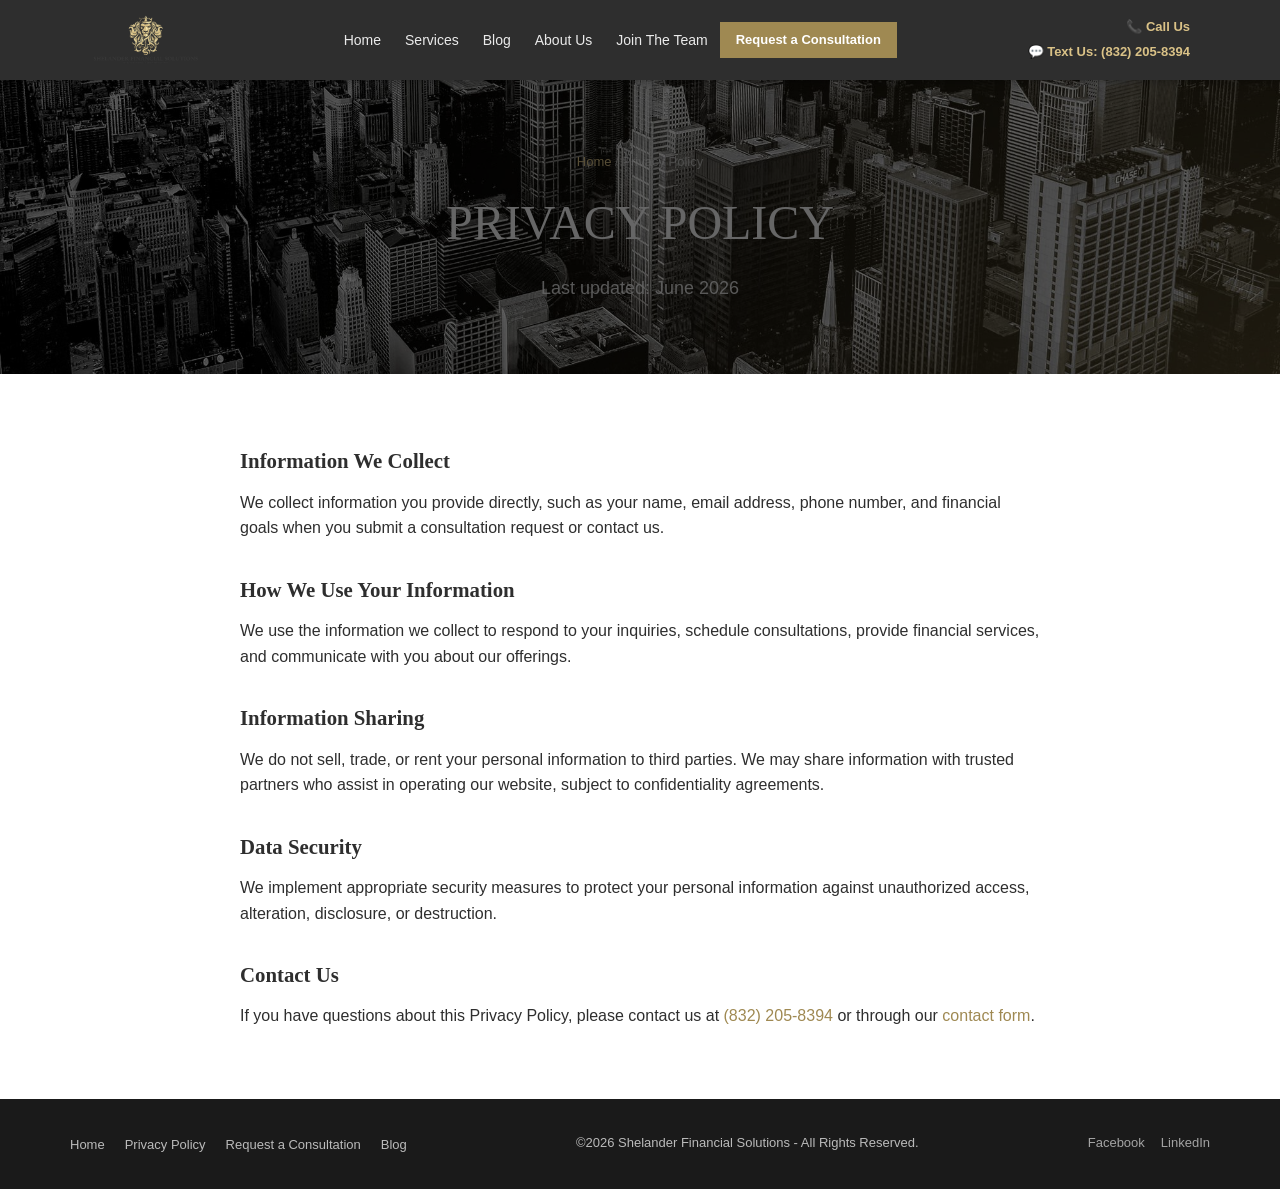
<file: privacy.html>
<!DOCTYPE html>
<html lang="en">
<head>
  <meta charset="UTF-8"><meta name="viewport" content="width=device-width, initial-scale=1.0">
  <link rel="canonical" href="https://shelanderfinancialsolutions.com/privacy-policy/"><title>Privacy Policy – Shelander Financial Solutions</title>
  <link rel="preconnect" href="https://fonts.googleapis.com"><link rel="preconnect" href="https://fonts.gstatic.com" crossorigin>
  <link href="https://fonts.googleapis.com/css2?family=Playfair+Display:wght@600;700&family=Inter:wght@400;500;600;700&display=swap" rel="stylesheet">
  <link rel="stylesheet" href="style.css">
</head>
<body>
<div id="nav-placeholder"></div>
<div class="page-hero">
  <div class="breadcrumb"><a href="index.html">Home</a> / Privacy Policy</div>
  <h1>Privacy Policy</h1>
  <p>Last updated: June 2026</p>
</div>
<section class="section"><div class="container" style="max-width:800px;">
  <div style="display:flex;flex-direction:column;gap:32px;">
    <div><h2 style="font-size:1.3rem;margin-bottom:12px;">Information We Collect</h2><p>We collect information you provide directly, such as your name, email address, phone number, and financial goals when you submit a consultation request or contact us.</p></div>
    <div><h2 style="font-size:1.3rem;margin-bottom:12px;">How We Use Your Information</h2><p>We use the information we collect to respond to your inquiries, schedule consultations, provide financial services, and communicate with you about our offerings.</p></div>
    <div><h2 style="font-size:1.3rem;margin-bottom:12px;">Information Sharing</h2><p>We do not sell, trade, or rent your personal information to third parties. We may share information with trusted partners who assist in operating our website, subject to confidentiality agreements.</p></div>
    <div><h2 style="font-size:1.3rem;margin-bottom:12px;">Data Security</h2><p>We implement appropriate security measures to protect your personal information against unauthorized access, alteration, disclosure, or destruction.</p></div>
    <div><h2 style="font-size:1.3rem;margin-bottom:12px;">Contact Us</h2><p>If you have questions about this Privacy Policy, please contact us at <a href="tel:8322058394">(832) 205-8394</a> or through our <a href="consultation.html">contact form</a>.</p></div>
  </div>
</div></section>
<div id="footer-placeholder"></div>
<script src="components.js"></script>
</body></html>
</file>
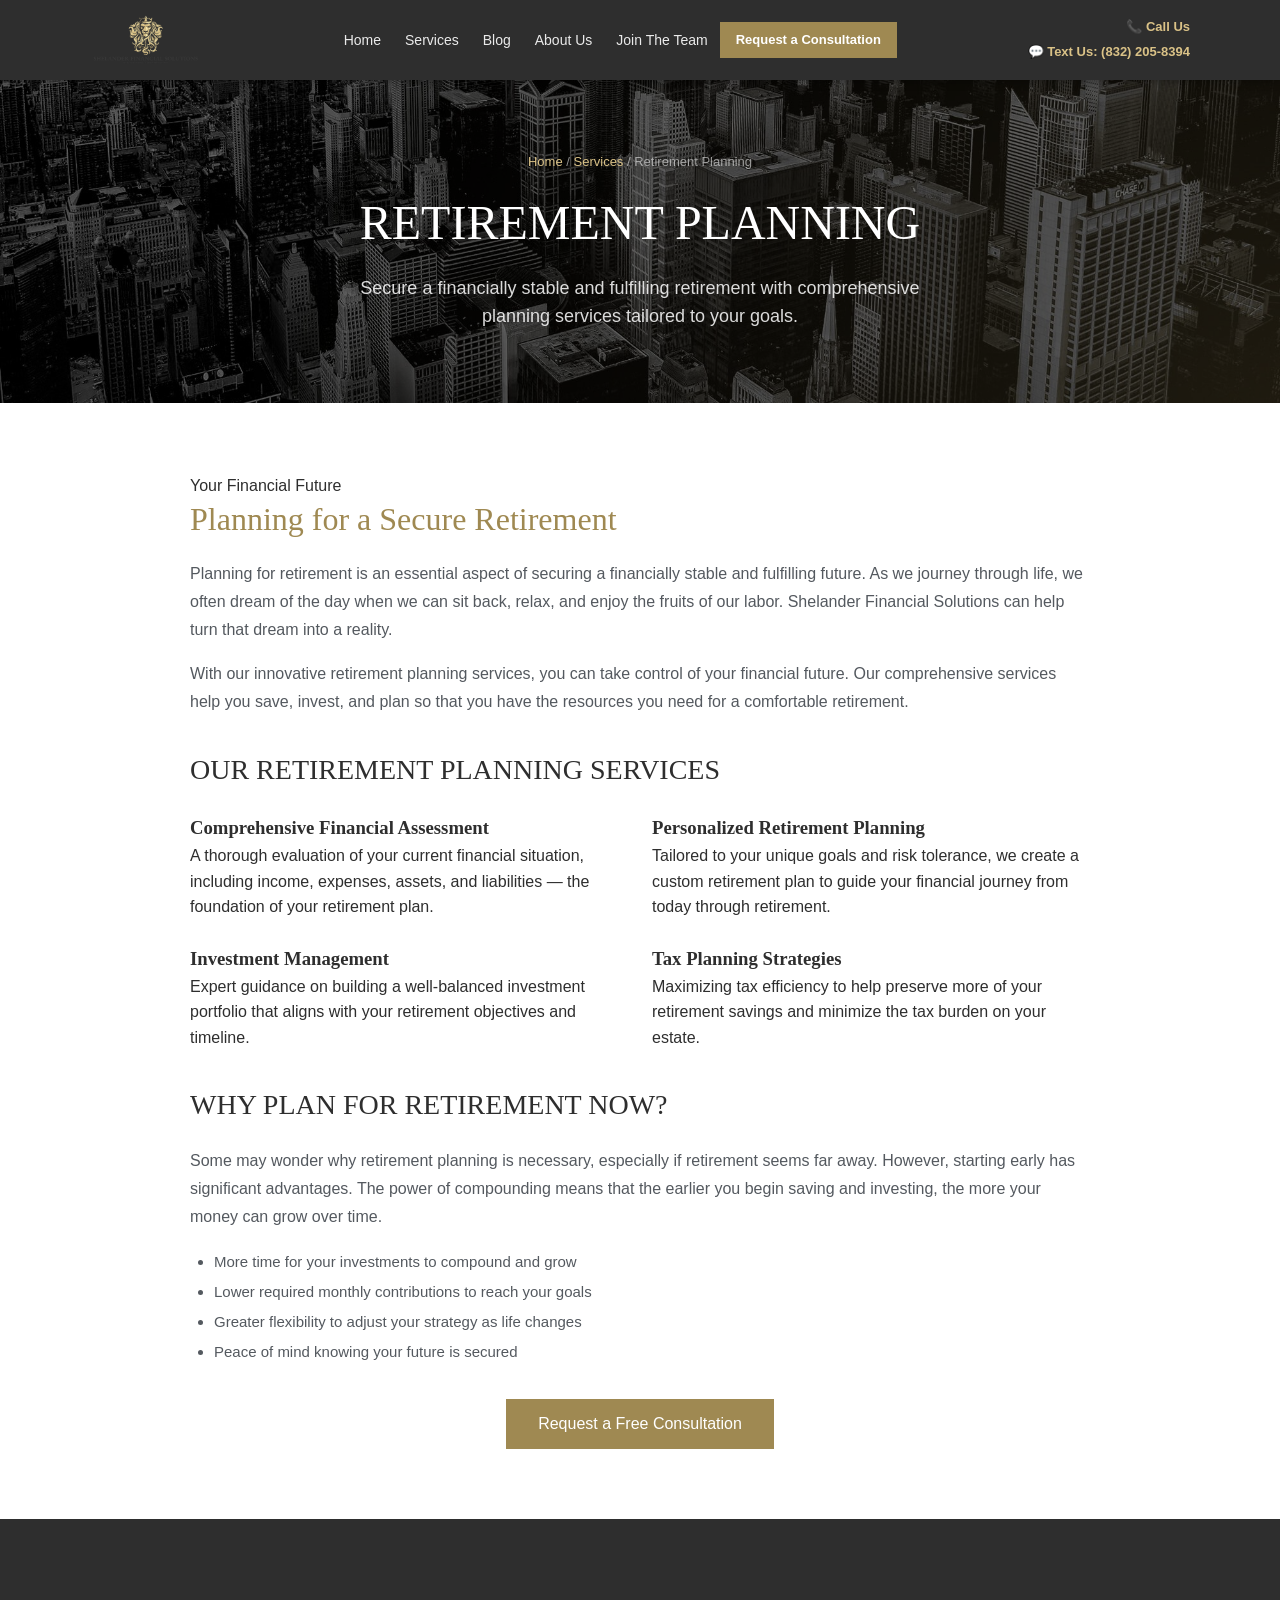
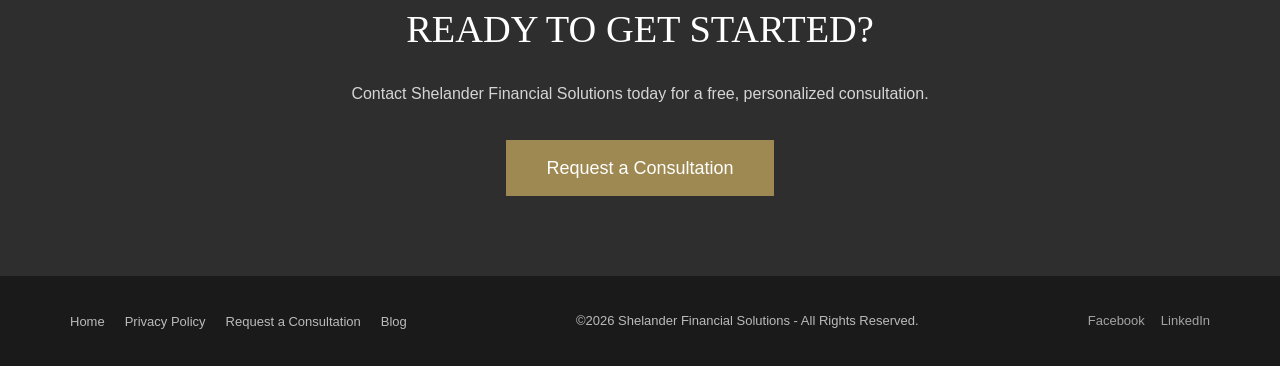
<file: retirement-planning.html>
<!DOCTYPE html>
<html lang="en">
<head>
  <meta charset="UTF-8"><meta name="viewport" content="width=device-width, initial-scale=1.0">
  <title>Retirement Planning – Shelander Financial Solutions</title>
  <meta name="description" content="Retirement planning services from Shelander Financial Solutions in Texas. Investment management, tax strategies, and personalized retirement plans.">
  <link rel="canonical" href="https://shelanderfinancialsolutions.com/services/retirement-planning/">
  <link rel="icon" href="wp-content/uploads/2024/04/cropped-Logo-Shelander-Financial-Solutions-Hero-270x270.png">
  <link rel="stylesheet" href="style.css">
</head>
<body>
<div id="nav-placeholder"></div>
<div class="page-hero">
  <div class="page-hero-content">
    <div class="breadcrumb"><a href="index.html">Home</a> / <a href="services.html">Services</a> / Retirement Planning</div>
    <h1>Retirement Planning</h1>
    <p>Secure a financially stable and fulfilling retirement with comprehensive planning services tailored to your goals.</p>
  </div>
</div><section class="section"><div class="container" style="max-width:900px;">
      <span class="section-label">Your Financial Future</span>
      <h2 class="section-title">Planning for a Secure Retirement</h2>
      <div class="gold-divider"></div>
      <p class="section-body" style="margin-bottom:16px;">Planning for retirement is an essential aspect of securing a financially stable and fulfilling future. As we journey through life, we often dream of the day when we can sit back, relax, and enjoy the fruits of our labor. Shelander Financial Solutions can help turn that dream into a reality.</p>
      <p class="section-body" style="margin-bottom:32px;">With our innovative retirement planning services, you can take control of your financial future. Our comprehensive services help you save, invest, and plan so that you have the resources you need for a comfortable retirement.</p>

      <h3 class="section-title-dark">Our Retirement Planning Services</h3>
      <div style="display:grid;grid-template-columns:1fr 1fr;gap:24px;margin-bottom:32px;">
        <div class="card"><h3>Comprehensive Financial Assessment</h3><p>A thorough evaluation of your current financial situation, including income, expenses, assets, and liabilities — the foundation of your retirement plan.</p></div>
        <div class="card"><h3>Personalized Retirement Planning</h3><p>Tailored to your unique goals and risk tolerance, we create a custom retirement plan to guide your financial journey from today through retirement.</p></div>
        <div class="card"><h3>Investment Management</h3><p>Expert guidance on building a well-balanced investment portfolio that aligns with your retirement objectives and timeline.</p></div>
        <div class="card"><h3>Tax Planning Strategies</h3><p>Maximizing tax efficiency to help preserve more of your retirement savings and minimize the tax burden on your estate.</p></div>
      </div>

      <h3 class="section-title-dark">Why Plan for Retirement Now?</h3>
      <p class="section-body" style="margin-bottom:16px;">Some may wonder why retirement planning is necessary, especially if retirement seems far away. However, starting early has significant advantages. The power of compounding means that the earlier you begin saving and investing, the more your money can grow over time.</p>
      <ul style="font-family:'Arial',sans-serif;font-size:15px;color:#54595F;line-height:2;padding-left:24px;margin-bottom:32px;">
        <li>More time for your investments to compound and grow</li>
        <li>Lower required monthly contributions to reach your goals</li>
        <li>Greater flexibility to adjust your strategy as life changes</li>
        <li>Peace of mind knowing your future is secured</li>
      </ul>
      <div style="text-align:center;"><a href="consultation.html" class="btn">Request a Free Consultation</a></div>
    </div></section><section class="cta-section"><div class="container">
  <h2>Ready to Get Started?</h2>
  <p>Contact Shelander Financial Solutions today for a free, personalized consultation.</p>
  <a href="consultation.html" class="btn-cta">Request a Consultation</a>
</div></section><div id="footer-placeholder"></div>
<script src="components.js"></script>
</body></html>
</file>
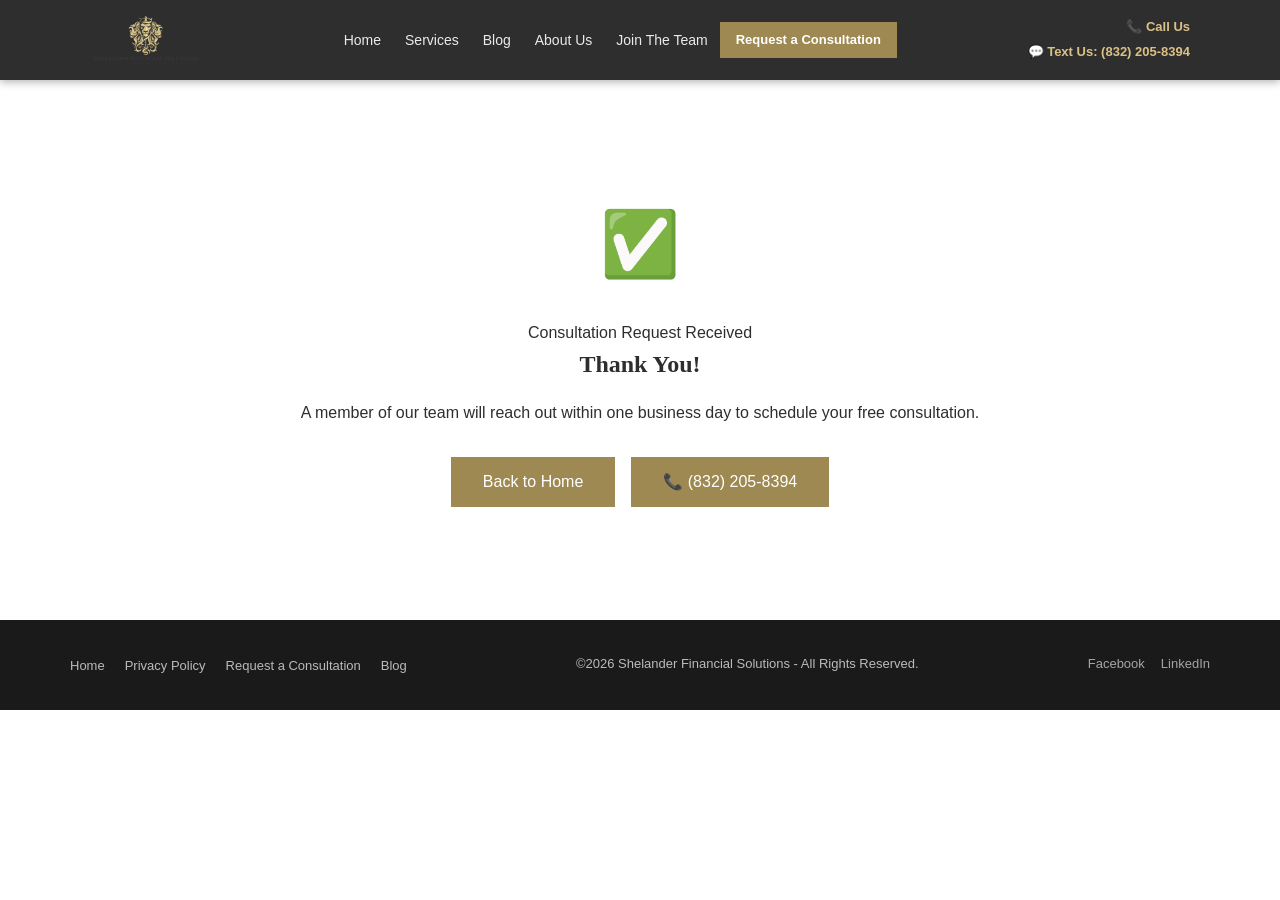
<file: thank-you.html>
<!DOCTYPE html>
<html lang="en">
<head>
  <meta charset="UTF-8"><meta name="viewport" content="width=device-width, initial-scale=1.0">
  <title>Thank You – Shelander Financial Solutions</title>
  <link rel="preconnect" href="https://fonts.googleapis.com"><link rel="preconnect" href="https://fonts.gstatic.com" crossorigin>
  <link href="https://fonts.googleapis.com/css2?family=Playfair+Display:wght@600;700&family=Inter:wght@400;500;600;700&display=swap" rel="stylesheet">
  <link rel="stylesheet" href="style.css">
</head>
<body>
<div id="nav-placeholder"></div>
<section class="section" style="min-height:60vh;display:flex;align-items:center;">
  <div class="container text-center">
    <div style="font-size:64px;margin-bottom:24px;">✅</div>
    <span class="section-label">Consultation Request Received</span>
    <h1 style="margin-bottom:16px;">Thank You!</h1>
    <div class="gold-divider center"></div>
    <p class="section-subtitle" style="margin-bottom:32px;">A member of our team will reach out within one business day to schedule your free consultation.</p>
    <div style="display:flex;gap:16px;justify-content:center;flex-wrap:wrap;">
      <a href="index.html" class="btn btn-primary">Back to Home</a>
      <a href="tel:8322058394" class="btn btn-navy">📞 (832) 205-8394</a>
    </div>
  </div>
</section>
<div id="footer-placeholder"></div>
<script src="components.js"></script>
</body></html>
</file>
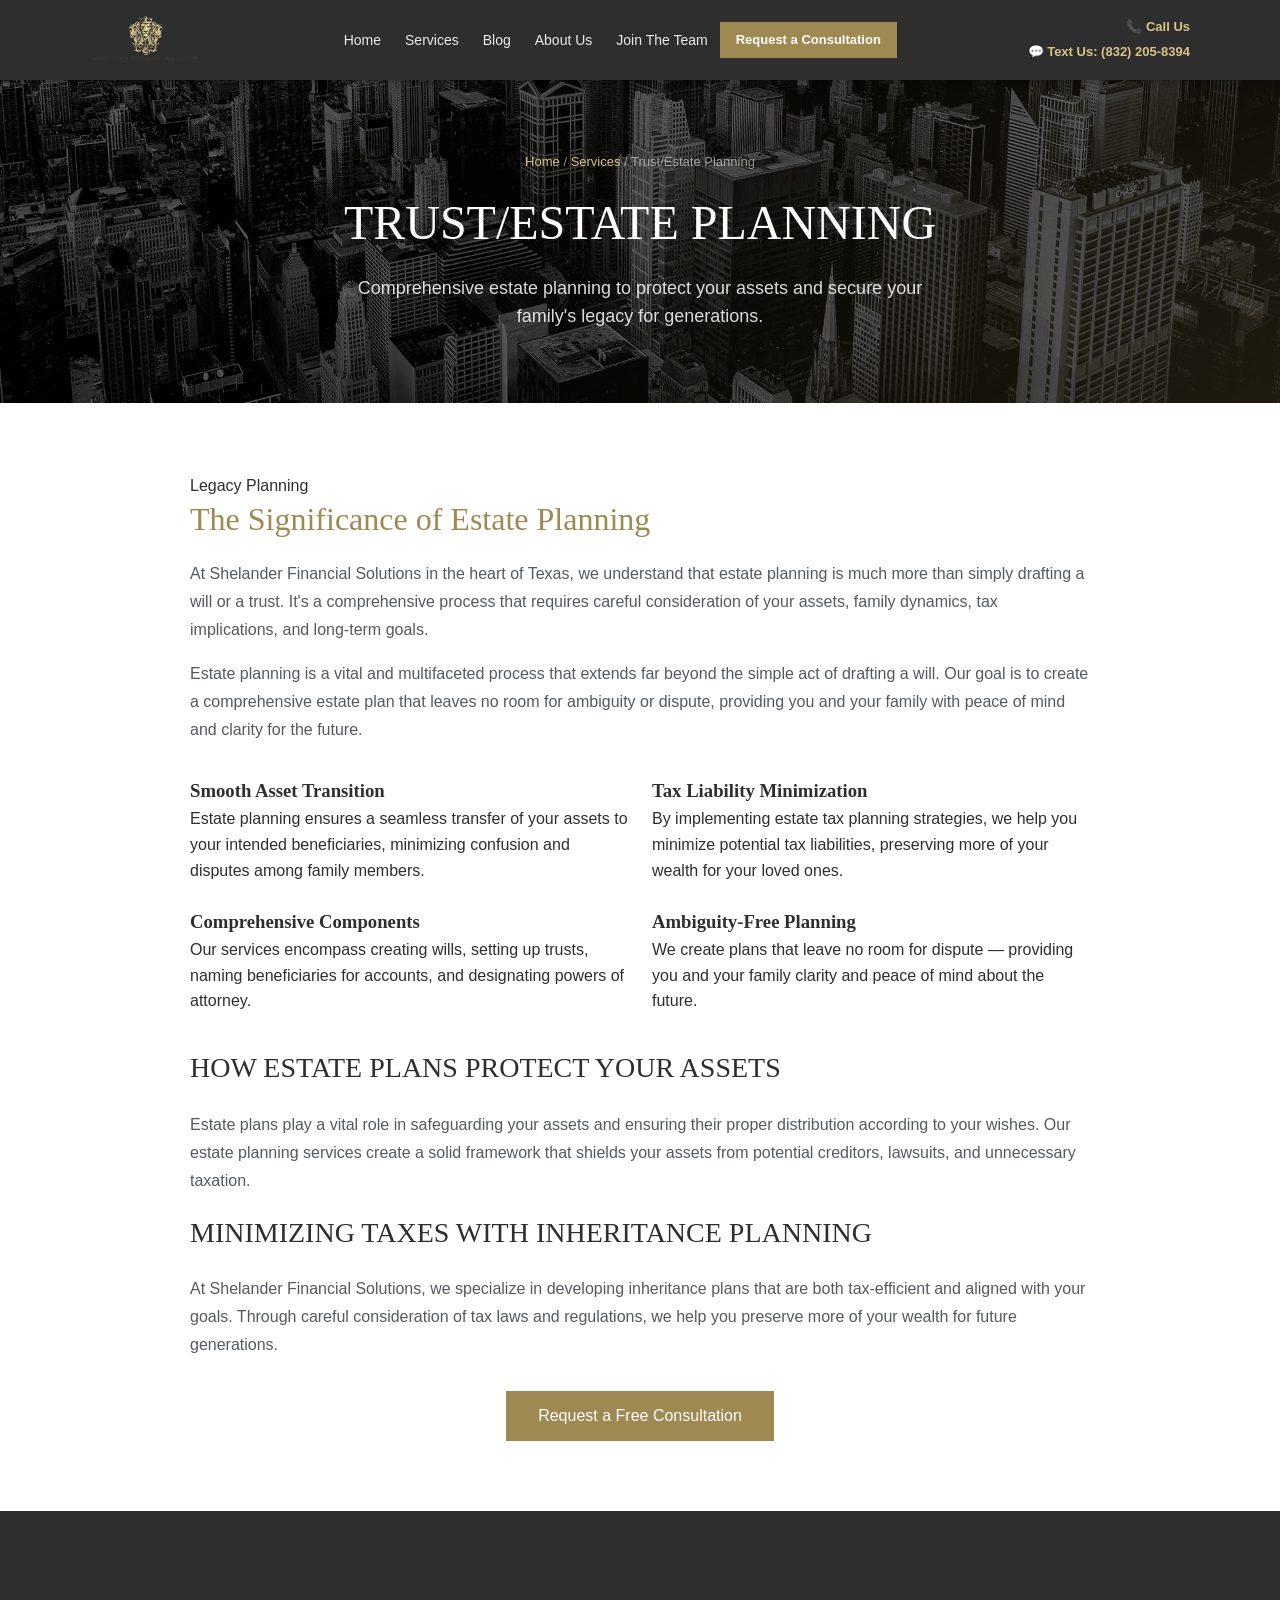
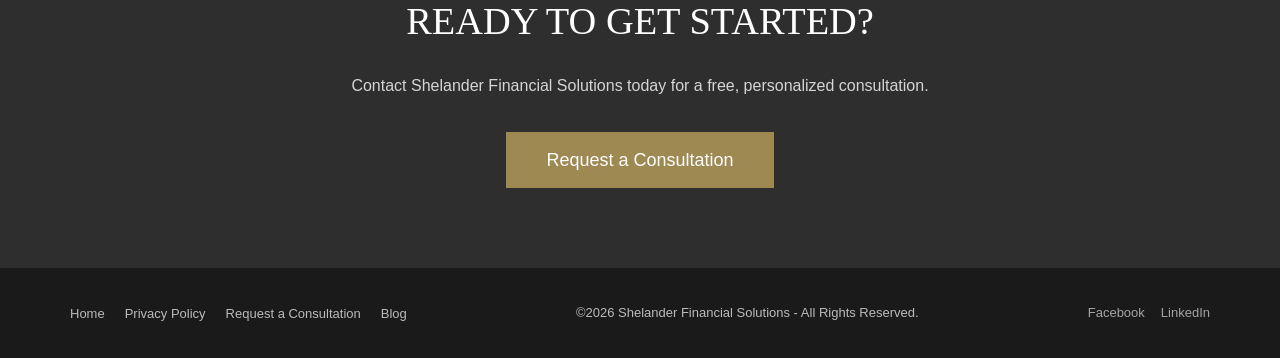
<file: trust-estate-planning.html>
<!DOCTYPE html>
<html lang="en">
<head>
  <meta charset="UTF-8"><meta name="viewport" content="width=device-width, initial-scale=1.0">
  <title>Trust/Estate Planning – Shelander Financial Solutions</title>
  <meta name="description" content="Trust and estate planning services from Shelander Financial Solutions in Texas. Protect your assets and minimize tax liability.">
  <link rel="canonical" href="https://shelanderfinancialsolutions.com/services/trust-estate-planning/">
  <link rel="icon" href="wp-content/uploads/2024/04/cropped-Logo-Shelander-Financial-Solutions-Hero-270x270.png">
  <link rel="stylesheet" href="style.css">
</head>
<body>
<div id="nav-placeholder"></div>
<div class="page-hero">
  <div class="page-hero-content">
    <div class="breadcrumb"><a href="index.html">Home</a> / <a href="services.html">Services</a> / Trust/Estate Planning</div>
    <h1>Trust/Estate Planning</h1>
    <p>Comprehensive estate planning to protect your assets and secure your family's legacy for generations.</p>
  </div>
</div><section class="section"><div class="container" style="max-width:900px;">
      <span class="section-label">Legacy Planning</span>
      <h2 class="section-title">The Significance of Estate Planning</h2>
      <div class="gold-divider"></div>
      <p class="section-body" style="margin-bottom:16px;">At Shelander Financial Solutions in the heart of Texas, we understand that estate planning is much more than simply drafting a will or a trust. It's a comprehensive process that requires careful consideration of your assets, family dynamics, tax implications, and long-term goals.</p>
      <p class="section-body" style="margin-bottom:32px;">Estate planning is a vital and multifaceted process that extends far beyond the simple act of drafting a will. Our goal is to create a comprehensive estate plan that leaves no room for ambiguity or dispute, providing you and your family with peace of mind and clarity for the future.</p>

      <div style="display:grid;grid-template-columns:1fr 1fr;gap:24px;margin-bottom:32px;">
        <div class="card"><h3>Smooth Asset Transition</h3><p>Estate planning ensures a seamless transfer of your assets to your intended beneficiaries, minimizing confusion and disputes among family members.</p></div>
        <div class="card"><h3>Tax Liability Minimization</h3><p>By implementing estate tax planning strategies, we help you minimize potential tax liabilities, preserving more of your wealth for your loved ones.</p></div>
        <div class="card"><h3>Comprehensive Components</h3><p>Our services encompass creating wills, setting up trusts, naming beneficiaries for accounts, and designating powers of attorney.</p></div>
        <div class="card"><h3>Ambiguity-Free Planning</h3><p>We create plans that leave no room for dispute — providing you and your family clarity and peace of mind about the future.</p></div>
      </div>

      <h3 class="section-title-dark">How Estate Plans Protect Your Assets</h3>
      <p class="section-body" style="margin-bottom:16px;">Estate plans play a vital role in safeguarding your assets and ensuring their proper distribution according to your wishes. Our estate planning services create a solid framework that shields your assets from potential creditors, lawsuits, and unnecessary taxation.</p>

      <h3 class="section-title-dark">Minimizing Taxes With Inheritance Planning</h3>
      <p class="section-body" style="margin-bottom:32px;">At Shelander Financial Solutions, we specialize in developing inheritance plans that are both tax-efficient and aligned with your goals. Through careful consideration of tax laws and regulations, we help you preserve more of your wealth for future generations.</p>
      <div style="text-align:center;"><a href="consultation.html" class="btn">Request a Free Consultation</a></div>
    </div></section><section class="cta-section"><div class="container">
  <h2>Ready to Get Started?</h2>
  <p>Contact Shelander Financial Solutions today for a free, personalized consultation.</p>
  <a href="consultation.html" class="btn-cta">Request a Consultation</a>
</div></section><div id="footer-placeholder"></div>
<script src="components.js"></script>
</body></html>
</file>
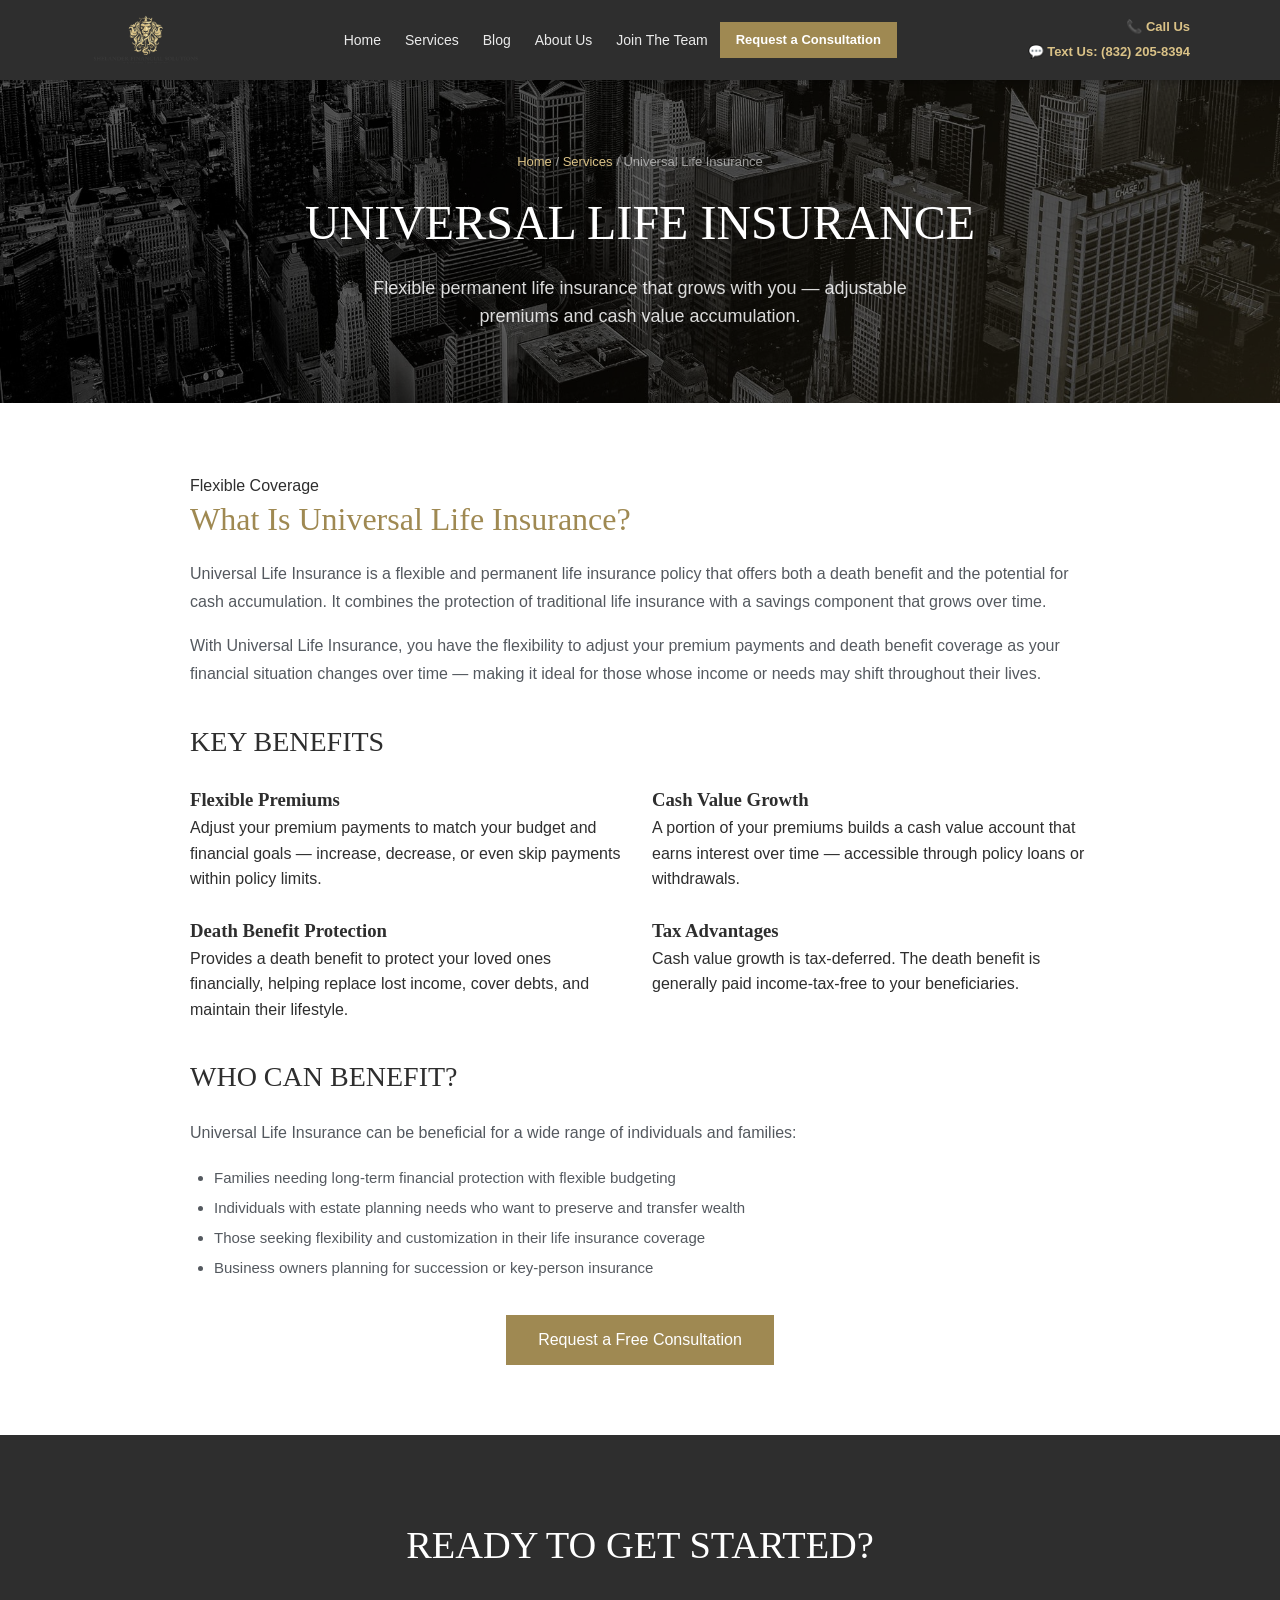
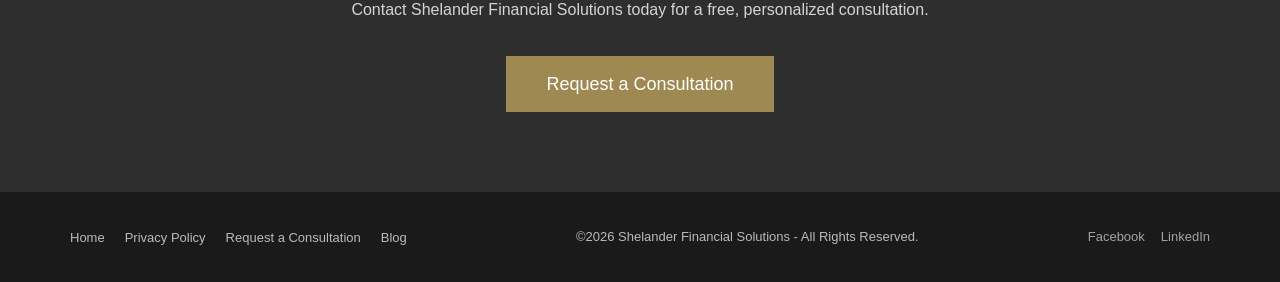
<file: universal-life-insurance.html>
<!DOCTYPE html>
<html lang="en">
<head>
  <meta charset="UTF-8"><meta name="viewport" content="width=device-width, initial-scale=1.0">
  <title>Universal Life Insurance – Shelander Financial Solutions</title>
  <meta name="description" content="Universal Life Insurance solutions from Shelander Financial Solutions in Beaumont, TX. Flexible coverage with cash value growth.">
  <link rel="canonical" href="https://shelanderfinancialsolutions.com/services/universal-life-insurance/">
  <link rel="icon" href="wp-content/uploads/2024/04/cropped-Logo-Shelander-Financial-Solutions-Hero-270x270.png">
  <link rel="stylesheet" href="style.css">
</head>
<body>
<div id="nav-placeholder"></div>
<div class="page-hero">
  <div class="page-hero-content">
    <div class="breadcrumb"><a href="index.html">Home</a> / <a href="services.html">Services</a> / Universal Life Insurance</div>
    <h1>Universal Life Insurance</h1>
    <p>Flexible permanent life insurance that grows with you — adjustable premiums and cash value accumulation.</p>
  </div>
</div><section class="section"><div class="container" style="max-width:900px;">
      <span class="section-label">Flexible Coverage</span>
      <h2 class="section-title">What Is Universal Life Insurance?</h2>
      <div class="gold-divider"></div>
      <p class="section-body" style="margin-bottom:16px;">Universal Life Insurance is a flexible and permanent life insurance policy that offers both a death benefit and the potential for cash accumulation. It combines the protection of traditional life insurance with a savings component that grows over time.</p>
      <p class="section-body" style="margin-bottom:32px;">With Universal Life Insurance, you have the flexibility to adjust your premium payments and death benefit coverage as your financial situation changes over time — making it ideal for those whose income or needs may shift throughout their lives.</p>

      <h3 class="section-title-dark">Key Benefits</h3>
      <div style="display:grid;grid-template-columns:1fr 1fr;gap:24px;margin-bottom:32px;">
        <div class="card"><h3>Flexible Premiums</h3><p>Adjust your premium payments to match your budget and financial goals — increase, decrease, or even skip payments within policy limits.</p></div>
        <div class="card"><h3>Cash Value Growth</h3><p>A portion of your premiums builds a cash value account that earns interest over time — accessible through policy loans or withdrawals.</p></div>
        <div class="card"><h3>Death Benefit Protection</h3><p>Provides a death benefit to protect your loved ones financially, helping replace lost income, cover debts, and maintain their lifestyle.</p></div>
        <div class="card"><h3>Tax Advantages</h3><p>Cash value growth is tax-deferred. The death benefit is generally paid income-tax-free to your beneficiaries.</p></div>
      </div>

      <h3 class="section-title-dark">Who Can Benefit?</h3>
      <p class="section-body" style="margin-bottom:16px;">Universal Life Insurance can be beneficial for a wide range of individuals and families:</p>
      <ul style="font-family:'Arial',sans-serif;font-size:15px;color:#54595F;line-height:2;padding-left:24px;margin-bottom:32px;">
        <li>Families needing long-term financial protection with flexible budgeting</li>
        <li>Individuals with estate planning needs who want to preserve and transfer wealth</li>
        <li>Those seeking flexibility and customization in their life insurance coverage</li>
        <li>Business owners planning for succession or key-person insurance</li>
      </ul>
      <div style="text-align:center;"><a href="consultation.html" class="btn">Request a Free Consultation</a></div>
    </div></section><section class="cta-section"><div class="container">
  <h2>Ready to Get Started?</h2>
  <p>Contact Shelander Financial Solutions today for a free, personalized consultation.</p>
  <a href="consultation.html" class="btn-cta">Request a Consultation</a>
</div></section><div id="footer-placeholder"></div>
<script src="components.js"></script>
</body></html>
</file>
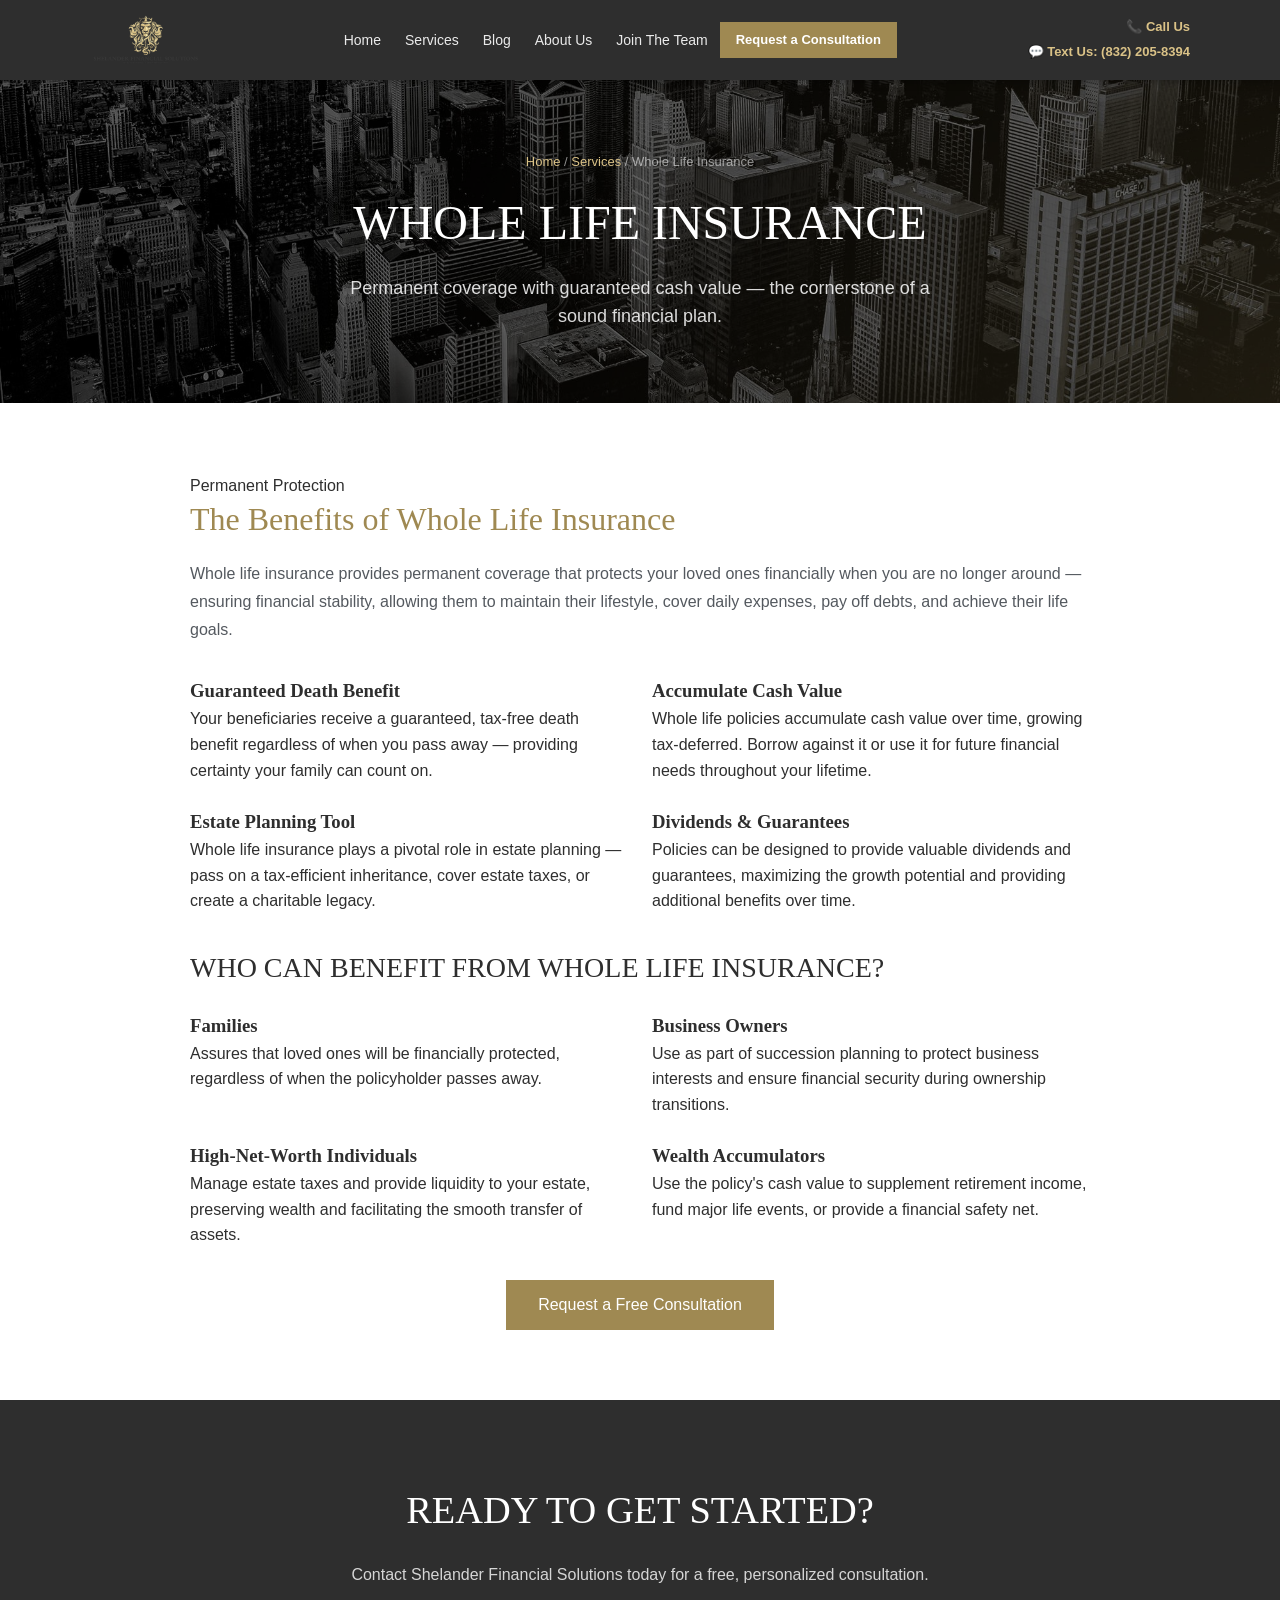
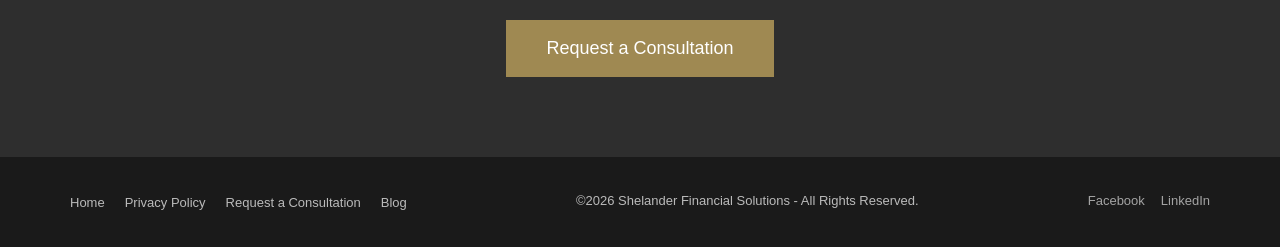
<file: whole-life-insurance.html>
<!DOCTYPE html>
<html lang="en">
<head>
  <meta charset="UTF-8"><meta name="viewport" content="width=device-width, initial-scale=1.0">
  <title>Whole Life Insurance – Shelander Financial Solutions</title>
  <meta name="description" content="Whole life insurance from Shelander Financial Solutions. Guaranteed death benefit, cash value growth, and lifelong protection.">
  <link rel="canonical" href="https://shelanderfinancialsolutions.com/services/whole-life-insurance/">
  <link rel="icon" href="wp-content/uploads/2024/04/cropped-Logo-Shelander-Financial-Solutions-Hero-270x270.png">
  <link rel="stylesheet" href="style.css">
</head>
<body>
<div id="nav-placeholder"></div>
<div class="page-hero">
  <div class="page-hero-content">
    <div class="breadcrumb"><a href="index.html">Home</a> / <a href="services.html">Services</a> / Whole Life Insurance</div>
    <h1>Whole Life Insurance</h1>
    <p>Permanent coverage with guaranteed cash value — the cornerstone of a sound financial plan.</p>
  </div>
</div><section class="section"><div class="container" style="max-width:900px;">
      <span class="section-label">Permanent Protection</span>
      <h2 class="section-title">The Benefits of Whole Life Insurance</h2>
      <div class="gold-divider"></div>
      <p class="section-body" style="margin-bottom:32px;">Whole life insurance provides permanent coverage that protects your loved ones financially when you are no longer around — ensuring financial stability, allowing them to maintain their lifestyle, cover daily expenses, pay off debts, and achieve their life goals.</p>

      <div style="display:grid;grid-template-columns:1fr 1fr;gap:24px;margin-bottom:32px;">
        <div class="card"><h3>Guaranteed Death Benefit</h3><p>Your beneficiaries receive a guaranteed, tax-free death benefit regardless of when you pass away — providing certainty your family can count on.</p></div>
        <div class="card"><h3>Accumulate Cash Value</h3><p>Whole life policies accumulate cash value over time, growing tax-deferred. Borrow against it or use it for future financial needs throughout your lifetime.</p></div>
        <div class="card"><h3>Estate Planning Tool</h3><p>Whole life insurance plays a pivotal role in estate planning — pass on a tax-efficient inheritance, cover estate taxes, or create a charitable legacy.</p></div>
        <div class="card"><h3>Dividends &amp; Guarantees</h3><p>Policies can be designed to provide valuable dividends and guarantees, maximizing the growth potential and providing additional benefits over time.</p></div>
      </div>

      <h3 class="section-title-dark">Who Can Benefit from Whole Life Insurance?</h3>
      <div style="display:grid;grid-template-columns:1fr 1fr;gap:24px;margin-bottom:32px;">
        <div class="card"><h3>Families</h3><p>Assures that loved ones will be financially protected, regardless of when the policyholder passes away.</p></div>
        <div class="card"><h3>Business Owners</h3><p>Use as part of succession planning to protect business interests and ensure financial security during ownership transitions.</p></div>
        <div class="card"><h3>High-Net-Worth Individuals</h3><p>Manage estate taxes and provide liquidity to your estate, preserving wealth and facilitating the smooth transfer of assets.</p></div>
        <div class="card"><h3>Wealth Accumulators</h3><p>Use the policy's cash value to supplement retirement income, fund major life events, or provide a financial safety net.</p></div>
      </div>
      <div style="text-align:center;"><a href="consultation.html" class="btn">Request a Free Consultation</a></div>
    </div></section><section class="cta-section"><div class="container">
  <h2>Ready to Get Started?</h2>
  <p>Contact Shelander Financial Solutions today for a free, personalized consultation.</p>
  <a href="consultation.html" class="btn-cta">Request a Consultation</a>
</div></section><div id="footer-placeholder"></div>
<script src="components.js"></script>
</body></html>
</file>
<file: style.css>
/* ── Shelander Financial Solutions — Faithful Replica ─────────────────── */

:root {
  --charcoal: #2E2E2E;
  --charcoal-dark: #1a1a1a;
  --gold: #DAC287;
  --gold-dark: #9F8952;
  --white: #FFFFFF;
  --light-gray: #F2F2F2;
  --mid-gray: #54595F;
  --text: #2E2E2E;
  --text-light: #8B8B8B;
  --border: #E0E0E0;
  --shadow: 0px 0px 30px 0px rgba(0,0,0,0.15);
}

* { margin: 0; padding: 0; box-sizing: border-box; }
html { scroll-behavior: smooth; }
body { font-family: "Roboto", "Arial", sans-serif; color: var(--text); background: #fff; line-height: 1.6; }

h1, h2, h3, h4 { font-family: "Georgia", serif; }
a { text-decoration: none; color: var(--gold-dark); }
a:hover { color: var(--gold); }
img { max-width: 100%; height: auto; }

/* ── Nav ─────────────────────────────────────────────────────────────── */
.site-header {
  background: var(--charcoal);
  position: sticky;
  top: 0;
  z-index: 200;
  box-shadow: 0 2px 8px rgba(0,0,0,0.3);
}
.nav-inner {
  max-width: 1140px;
  margin: 0 auto;
  padding: 0 20px;
  display: flex;
  align-items: center;
  justify-content: space-between;
  height: 80px;
  gap: 20px;
}
.nav-logo img { height: 50px; display: block; }
.nav-menu {
  display: flex;
  align-items: center;
  list-style: none;
  gap: 0;
  flex-wrap: nowrap;
}
.nav-menu li a {
  display: block;
  color: rgba(255,255,255,0.9);
  font-family: "Arial", sans-serif;
  font-size: 14px;
  font-weight: 500;
  padding: 8px 12px;
  transition: color 0.2s;
  white-space: nowrap;
}
.nav-menu li a:hover { color: var(--gold); }
.nav-menu li a.active { color: var(--gold); }

/* Dropdown */
.has-dropdown { position: relative; }
.dropdown {
  display: none;
  position: absolute;
  top: 100%;
  left: 0;
  background: #fff;
  min-width: 220px;
  box-shadow: 0 4px 20px rgba(0,0,0,0.15);
  border-top: 2px solid var(--gold);
  z-index: 300;
}
.dropdown a {
  color: var(--charcoal) !important;
  font-size: 13px !important;
  padding: 10px 16px !important;
  border-bottom: 1px solid #f0f0f0;
  display: block;
}
.dropdown a:hover { background: var(--light-gray) !important; color: var(--gold-dark) !important; }
.has-dropdown:hover .dropdown { display: block; }

.nav-contact {
  display: flex;
  flex-direction: column;
  align-items: flex-end;
  gap: 4px;
  flex-shrink: 0;
}
.nav-contact a {
  font-family: "Arial", sans-serif;
  font-size: 13px;
  font-weight: 600;
  color: var(--gold);
  white-space: nowrap;
}
.nav-contact a:hover { color: var(--gold-dark); }

.nav-cta {
  background: var(--gold-dark);
  color: #fff !important;
  padding: 8px 16px !important;
  font-weight: 600 !important;
  font-size: 13px !important;
  display: inline-block;
  transition: background 0.2s;
}
.nav-cta:hover { background: var(--gold) !important; color: var(--charcoal) !important; }

.nav-toggle { display: none; background: none; border: none; color: white; font-size: 28px; cursor: pointer; padding: 8px; }

@media (max-width: 900px) {
  .nav-toggle { display: block; }
  .nav-menu { display: none; position: absolute; top: 80px; left: 0; right: 0; background: var(--charcoal-dark); flex-direction: column; padding: 12px 0; gap: 0; }
  .nav-menu.open { display: flex; }
  .dropdown { position: static; box-shadow: none; border-top: none; background: rgba(255,255,255,0.05); }
  .dropdown a { color: rgba(255,255,255,0.8) !important; }
  .nav-contact { display: none; }
}

/* ── Hero ────────────────────────────────────────────────────────────── */
.hero {
  position: relative;
  background: #000 url("wp-content/uploads/2024/05/Shelander-Financial-Solutions-Hero.jpg") center center / cover no-repeat;
  min-height: 600px;
  display: flex;
  align-items: center;
  justify-content: center;
  text-align: center;
  padding: 80px 24px;
}
.hero::before {
  content: '';
  position: absolute;
  inset: 0;
  background: rgba(0,0,0,0.55);
}
.hero-content {
  position: relative;
  z-index: 1;
  max-width: 800px;
  margin: 0 auto;
}
.hero-logo { width: 220px; margin: 0 auto 30px; display: block; }
.hero h2 {
  font-family: "Georgia", serif;
  font-size: clamp(36px, 6vw, 60px);
  font-weight: 500;
  text-transform: uppercase;
  color: #fff;
  margin-bottom: 16px;
  line-height: 1.1;
}
.hero-sub {
  font-family: "Arial", sans-serif;
  font-size: 18px;
  font-weight: 600;
  color: #fff;
  margin-bottom: 32px;
}
.btn-hero {
  display: inline-block;
  background: var(--gold-dark);
  color: #fff;
  font-family: "Arial", sans-serif;
  font-size: 18px;
  font-weight: 500;
  padding: 14px 36px;
  border-bottom: 2px solid transparent;
  transition: background 0.2s;
  text-decoration: none;
  margin-bottom: 40px;
}
.btn-hero:hover { background: var(--gold); color: var(--charcoal); }
.hero-badges { display: flex; justify-content: center; gap: 20px; flex-wrap: wrap; }
.hero-badges img { max-height: 80px; width: auto; }

/* ── Section base ────────────────────────────────────────────────────── */
.section { padding: 70px 24px; }
.container { max-width: 1140px; margin: 0 auto; }
.section-eyebrow {
  font-family: "Georgia", serif;
  font-size: 23px;
  font-weight: 600;
  text-transform: uppercase;
  letter-spacing: 0.15em;
  color: var(--gold);
  margin-bottom: 12px;
  display: block;
}
.section-title {
  font-family: "Georgia", serif;
  font-size: clamp(26px, 3vw, 32px);
  font-weight: 400;
  color: var(--gold-dark);
  margin-bottom: 20px;
  line-height: 1.3;
}
.section-title-dark {
  font-family: "Georgia", serif;
  font-size: clamp(22px, 3vw, 28px);
  font-weight: 400;
  text-transform: uppercase;
  color: var(--charcoal);
  margin-bottom: 20px;
}
.section-body { font-family: "Arial", sans-serif; font-size: 16px; color: #54595F; line-height: 1.75; }
.section-body strong { color: var(--charcoal); }

/* ── Two-col layouts ─────────────────────────────────────────────────── */
.two-col { display: grid; grid-template-columns: 1fr 1fr; gap: 60px; align-items: center; }
.two-col.reverse { direction: rtl; }
.two-col.reverse > * { direction: ltr; }
@media (max-width: 768px) { .two-col { grid-template-columns: 1fr; gap: 40px; } .two-col.reverse { direction: ltr; } }

/* ── Welcome ─────────────────────────────────────────────────────────── */
.welcome-section { background: #fff; }
.welcome-section img { width: 100%; border-radius: 4px; box-shadow: var(--shadow); }

/* ── Why Choose (charcoal bg) ────────────────────────────────────────── */
.why-choose {
  background: var(--charcoal);
  color: #fff;
}
.why-choose .section-title {
  font-family: "Georgia", serif;
  font-size: 18px;
  font-weight: 400;
  line-height: 1.1em;
  color: #fff;
  text-transform: none;
  margin-bottom: 8px;
}
.why-choose p { color: rgba(255,255,255,0.8); font-size: 16px; margin-bottom: 20px; }
.why-choose img { width: 100%; border-radius: 4px; }

/* ── Services ────────────────────────────────────────────────────────── */
.services-grid { display: grid; grid-template-columns: repeat(3, 1fr); gap: 30px; }
@media (max-width: 900px) { .services-grid { grid-template-columns: 1fr 1fr; } }
@media (max-width: 600px) { .services-grid { grid-template-columns: 1fr; } }

.service-card {
  background: #fff;
  box-shadow: var(--shadow);
  overflow: hidden;
  transition: transform 0.2s, box-shadow 0.2s;
}
.service-card:hover { transform: translateY(-4px); box-shadow: 0 8px 40px rgba(0,0,0,0.15); }
.service-card img { width: 100%; height: 220px; object-fit: cover; display: block; }
.service-card-body { padding: 24px; text-align: center; }
.service-card h3 {
  font-family: "Georgia", serif;
  font-size: 20px;
  font-weight: 400;
  color: var(--charcoal);
  margin-bottom: 16px;
}
.service-card a {
  display: inline-block;
  background: var(--gold-dark);
  color: #fff;
  font-family: "Arial", sans-serif;
  font-size: 14px;
  font-weight: 500;
  padding: 8px 24px;
  transition: background 0.2s;
}
.service-card a:hover { background: var(--gold); color: var(--charcoal); }

/* ── What To Expect ──────────────────────────────────────────────────── */
.what-to-expect { background: var(--light-gray); }
.expect-text h3 {
  font-family: "Georgia", serif;
  font-size: 18px;
  font-weight: 400;
  color: var(--charcoal);
  margin-bottom: 6px;
}
.expect-text p { font-size: 15px; color: #54595F; margin-bottom: 24px; line-height: 1.7; }
.what-to-expect img { width: 100%; border-radius: 4px; box-shadow: var(--shadow); }

/* ── Features strip (Optimized / Humanized / Customized) ─────────────── */
.features-strip { background: #fff; border-top: 1px solid #eee; border-bottom: 1px solid #eee; }
.features-grid { display: grid; grid-template-columns: repeat(3, 1fr); gap: 40px; }
@media (max-width: 600px) { .features-grid { grid-template-columns: 1fr; } }
.feature-item { text-align: center; padding: 20px; }
.feature-item img { width: 80px; height: 80px; object-fit: contain; margin: 0 auto 16px; display: block; }
.feature-item h3 {
  font-family: "Georgia", serif;
  font-size: 22px;
  font-weight: 400;
  text-transform: uppercase;
  color: var(--gold-dark);
  margin-bottom: 10px;
}
.feature-item p { font-size: 15px; color: #54595F; line-height: 1.6; }

/* ── CTA Get Started ─────────────────────────────────────────────────── */
.cta-section {
  background: var(--charcoal);
  text-align: center;
  padding: 80px 24px;
}
.cta-section h2 {
  font-family: "Georgia", serif;
  font-size: clamp(28px, 3vw, 40px);
  font-weight: 400;
  text-transform: uppercase;
  color: #fff;
  margin-bottom: 20px;
}
.cta-section p { font-size: 16px; color: rgba(255,255,255,0.8); max-width: 680px; margin: 0 auto 32px; line-height: 1.7; }
.btn-cta {
  display: inline-block;
  background: var(--gold-dark);
  color: #fff;
  font-family: "Arial", sans-serif;
  font-size: 18px;
  font-weight: 500;
  padding: 14px 40px;
  transition: background 0.2s;
}
.btn-cta:hover { background: var(--gold); color: var(--charcoal); }

/* ── Footer ──────────────────────────────────────────────────────────── */
.site-footer { background: var(--charcoal-dark); color: rgba(255,255,255,0.7); padding: 32px 24px; }
.footer-inner {
  max-width: 1140px;
  margin: 0 auto;
  display: flex;
  justify-content: space-between;
  align-items: center;
  flex-wrap: wrap;
  gap: 16px;
}
.footer-links { display: flex; gap: 20px; list-style: none; flex-wrap: wrap; }
.footer-links a { color: rgba(255,255,255,0.7); font-size: 13px; transition: color 0.2s; }
.footer-links a:hover { color: var(--gold); }
.footer-copy { font-size: 13px; }
.footer-social { display: flex; gap: 16px; }
.footer-social a { color: rgba(255,255,255,0.6); font-size: 13px; transition: color 0.2s; }
.footer-social a:hover { color: var(--gold); }

/* ── Page hero (interior pages) ──────────────────────────────────────── */
.page-hero {
  background: var(--charcoal) url("wp-content/uploads/2024/05/Inner-Page-Background-City.jpg") center center / cover no-repeat;
  position: relative;
  padding: 72px 24px;
  text-align: center;
}
.page-hero::before { content: ''; position: absolute; inset: 0; background: rgba(0,0,0,0.6); }
.page-hero-content { position: relative; z-index: 1; }
.breadcrumb { font-size: 13px; color: rgba(255,255,255,0.55); margin-bottom: 12px; }
.breadcrumb a { color: var(--gold); }
.page-hero h1 {
  font-family: "Georgia", serif;
  font-size: clamp(28px, 4vw, 48px);
  font-weight: 500;
  text-transform: uppercase;
  color: #fff;
  margin-bottom: 12px;
}
.page-hero p { font-size: 18px; color: rgba(255,255,255,0.85); max-width: 600px; margin: 0 auto; }

/* ── Buttons ─────────────────────────────────────────────────────────── */
.btn {
  display: inline-block;
  background: var(--gold-dark);
  color: #fff;
  font-family: "Arial", sans-serif;
  font-size: 16px;
  font-weight: 500;
  padding: 12px 32px;
  transition: background 0.2s;
  border: none;
  cursor: pointer;
  text-decoration: none;
}
.btn:hover { background: var(--gold); color: var(--charcoal); }
.btn-outline { background: transparent; border: 2px solid var(--gold); color: var(--gold); }
.btn-outline:hover { background: var(--gold); color: var(--charcoal); }

/* ── Form ────────────────────────────────────────────────────────────── */
.form-label { display: block; font-size: 14px; font-weight: 600; color: var(--charcoal); margin-bottom: 6px; font-family: "Arial", sans-serif; }
.form-input, .form-select, .form-textarea {
  width: 100%;
  padding: 12px 14px;
  border: 1px solid var(--border);
  font-size: 15px;
  color: var(--charcoal);
  background: #fff;
  font-family: "Arial", sans-serif;
  transition: border-color 0.2s;
}
.form-input:focus, .form-select:focus, .form-textarea:focus { outline: none; border-color: var(--gold-dark); }
.form-textarea { resize: vertical; min-height: 120px; }
.form-group { margin-bottom: 18px; }

/* ── Utils ───────────────────────────────────────────────────────────── */
.text-center { text-align: center; }
.bg-light { background: var(--light-gray); }
.mt-16 { margin-top: 16px; }
.mt-24 { margin-top: 24px; }
.mt-32 { margin-top: 32px; }
.mb-48 { margin-bottom: 48px; }
</file>
